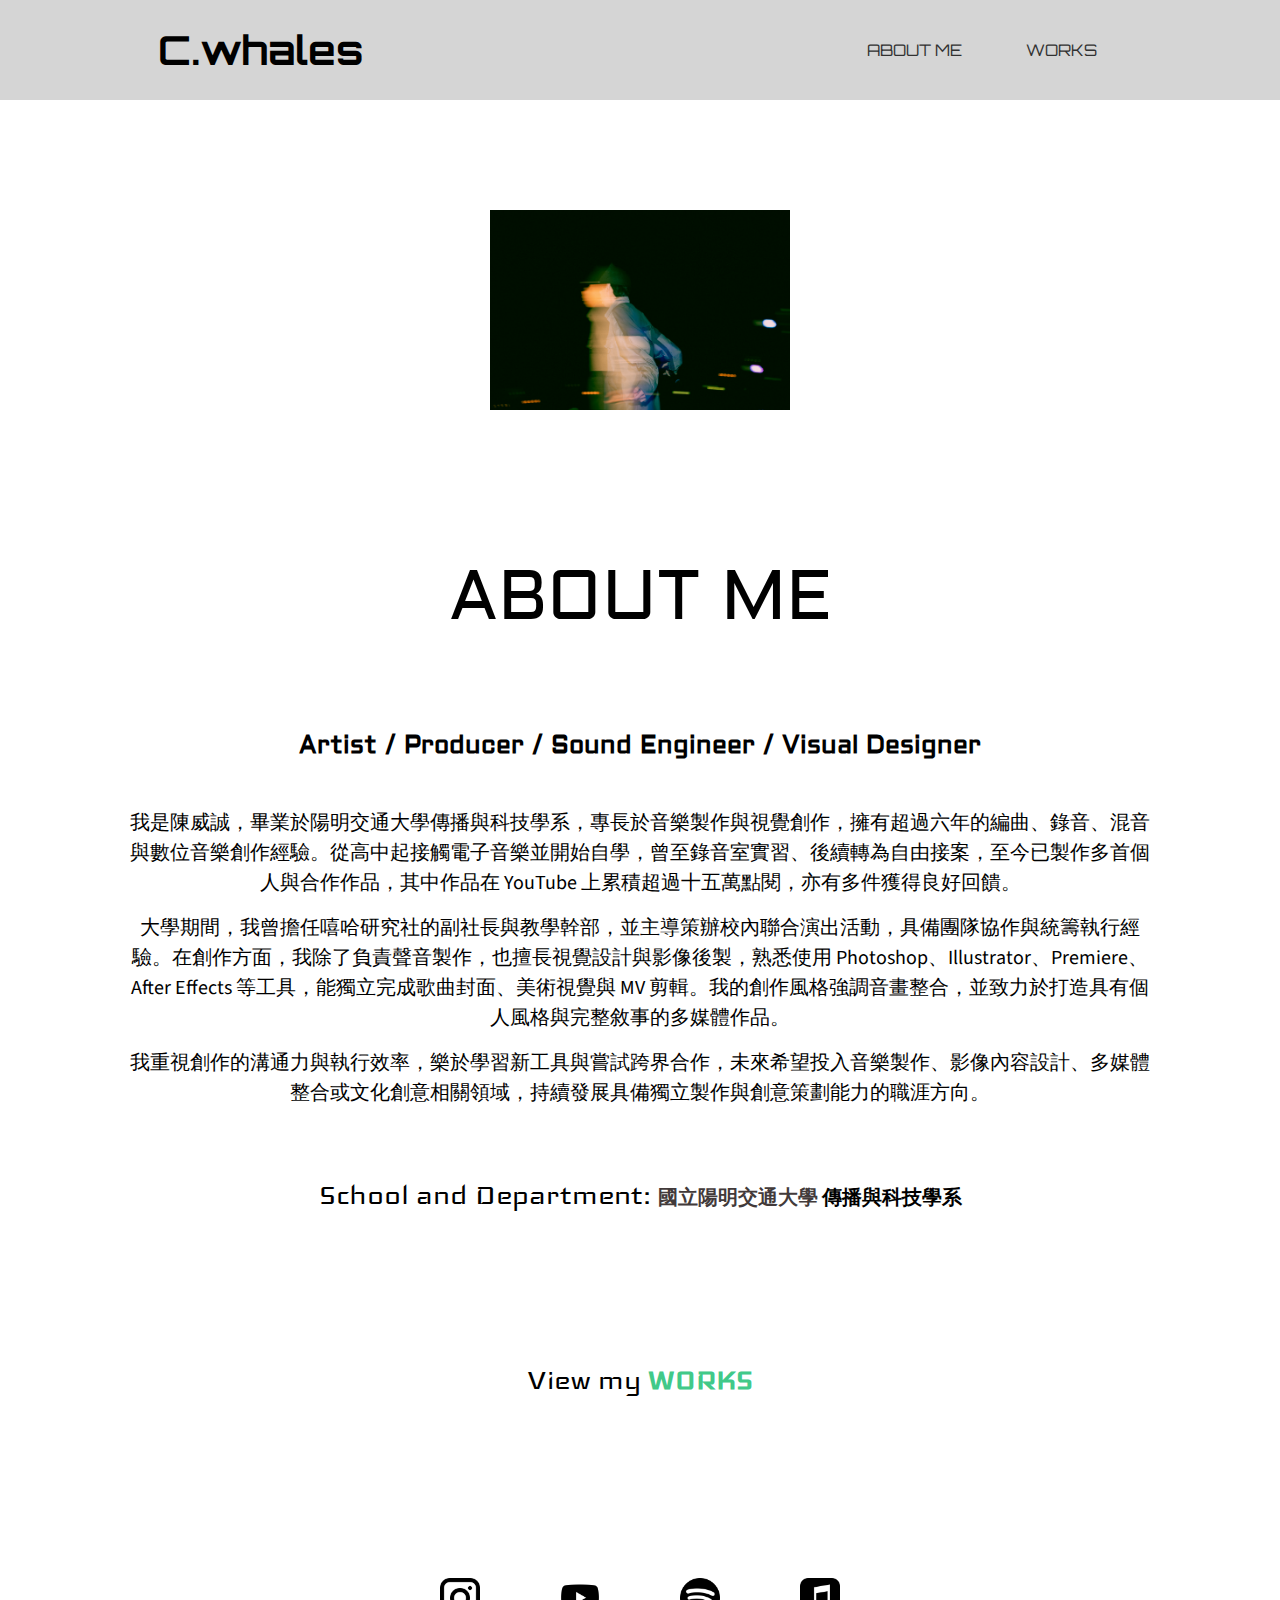
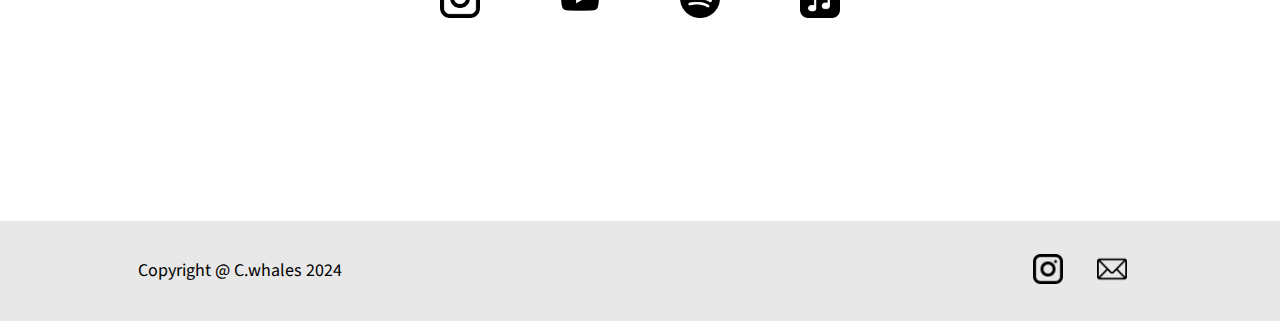
<file: about.html>
<!DOCTYPE html>
<html lang="en">
<head>
    <meta charset="UTF-8">
    <meta name="viewport" content="width=device-width, initial-scale=1.0">
    <title>Document</title>

    <link rel="stylesheet" href="reset.css">
    <link rel="preconnect" href="https://fonts.googleapis.com">
    <link rel="preconnect" href="https://fonts.gstatic.com" crossorigin>

    <link href="https://fonts.googleapis.com/css2?family=Aldrich&family=DM+Serif+Text:ital@0;1&family=Iceland&family=Inria+Serif:ital,wght@0,300;0,400;0,700;1,300;1,400;1,700&family=Orbitron:wght@400..900&family=Source+Sans+3:ital,wght@0,200..900;1,200..900&family=Teko:wght@300..700&display=swap" rel="stylesheet">

    <link href="https://fonts.googleapis.com/icon?family=Material+Icons"
    rel="stylesheet">


    <link rel="stylesheet" href="finalstyle.css">
</head>

<body>
    <div class="header-container">
        <header>
            <div class="logo">
                <a href="index.html"><span class="highlight">C.whales</span></a>
            </div>
    
            <nav class="desktop-nav"> 
                <a href="about.html" class="navbutton">ABOUT ME</a>
                <a href="musicwork.html" class="navbutton">WORKS</a>
           
            </nav>

            <button class="menu-toggle">
                <span class="material-icons">menu</span>
            </button>
            
            <nav class="mobile-nav">
                <a href="about.html" class="navbutton">ABOUT ME</a>
                <a href="musicwork.html" class="navbutton">WORKS</a>
            </nav>
    
        
        </header>
    
    </div>

    <div class="container">
        <div class="intro">
            <img src="images/DSC01416.jpg" alt="FSN">
            <h1>ABOUT ME</h1>
            <h2>Artist / Producer / Sound Engineer / Visual Designer</h2>
            <p>我是陳威誠，畢業於陽明交通大學傳播與科技學系，專長於音樂製作與視覺創作，擁有超過六年的編曲、錄音、混音與數位音樂創作經驗。從高中起接觸電子音樂並開始自學，曾至錄音室實習、後續轉為自由接案，至今已製作多首個人與合作作品，其中作品在 YouTube 上累積超過十五萬點閱，亦有多件獲得良好回饋。</p>
            <p>大學期間，我曾擔任嘻哈研究社的副社長與教學幹部，並主導策辦校內聯合演出活動，具備團隊協作與統籌執行經驗。在創作方面，我除了負責聲音製作，也擅長視覺設計與影像後製，熟悉使用 Photoshop、Illustrator、Premiere、After Effects 等工具，能獨立完成歌曲封面、美術視覺與 MV 剪輯。我的創作風格強調音畫整合，並致力於打造具有個人風格與完整敘事的多媒體作品。</p>
            <p>我重視創作的溝通力與執行效率，樂於學習新工具與嘗試跨界合作，未來希望投入音樂製作、影像內容設計、多媒體整合或文化創意相關領域，持續發展具備獨立製作與創意策劃能力的職涯方向。</p>

        </div>

        <div class="school">
            <h2>School and Department: </h2>
            <p> <a href="https://www.nycu.edu.tw/nycu/ch/index">國立陽明交通大學</a> 傳播與科技學系</p>

        </div>

        <div class="vwm">
            <h1>View my <a href="musicwork.html">WORKS</a></h1>
        </div>

        <div class="view">
            <a href="https://www.instagram.com/c.whales_/" target="_blank"><img src="images/instagram.png" alt="ins"></a>
            <a href="https://www.youtube.com/@C.whales" target="_blank"><img src="images/youtube.png" alt="ytb"></a>
            <a href="https://open.spotify.com/artist/4ldjif2MJ40GG9GyYXQVCL" target="_blank"><img src="images/spotify.png" alt="spo"></a>
            <a href="https://music.apple.com/tw/artist/c-whales/1725246274" target="_blank"><img src="images/music.png" alt="apm"></a>
        </div>


    </div>

    <footer>
        <div class="footinfo">
            <div class="copyright">
                <h1>Copyright @ C.whales 2024</h1>
            </div>

            <div class="contact">
                <a href="https://www.instagram.com/c.whales_/" target="_blank"><img src="images/instagram.png" alt=""></a>
                <a href="whalesmadeit@gmail.com" target="_blank"><img src="images/email.png" alt=""></a>
            </div>
        </div>

    </footer>

    <script src="https://code.jquery.com/jquery-3.7.1.js" integrity="sha256-eKhayi8LEQwp4NKxN+CfCh+3qOVUtJn3QNZ0TciWLP4=" crossorigin="anonymous"></script>
    <script src="finalscript.js"></script>


    
</body>
</html>
</file>
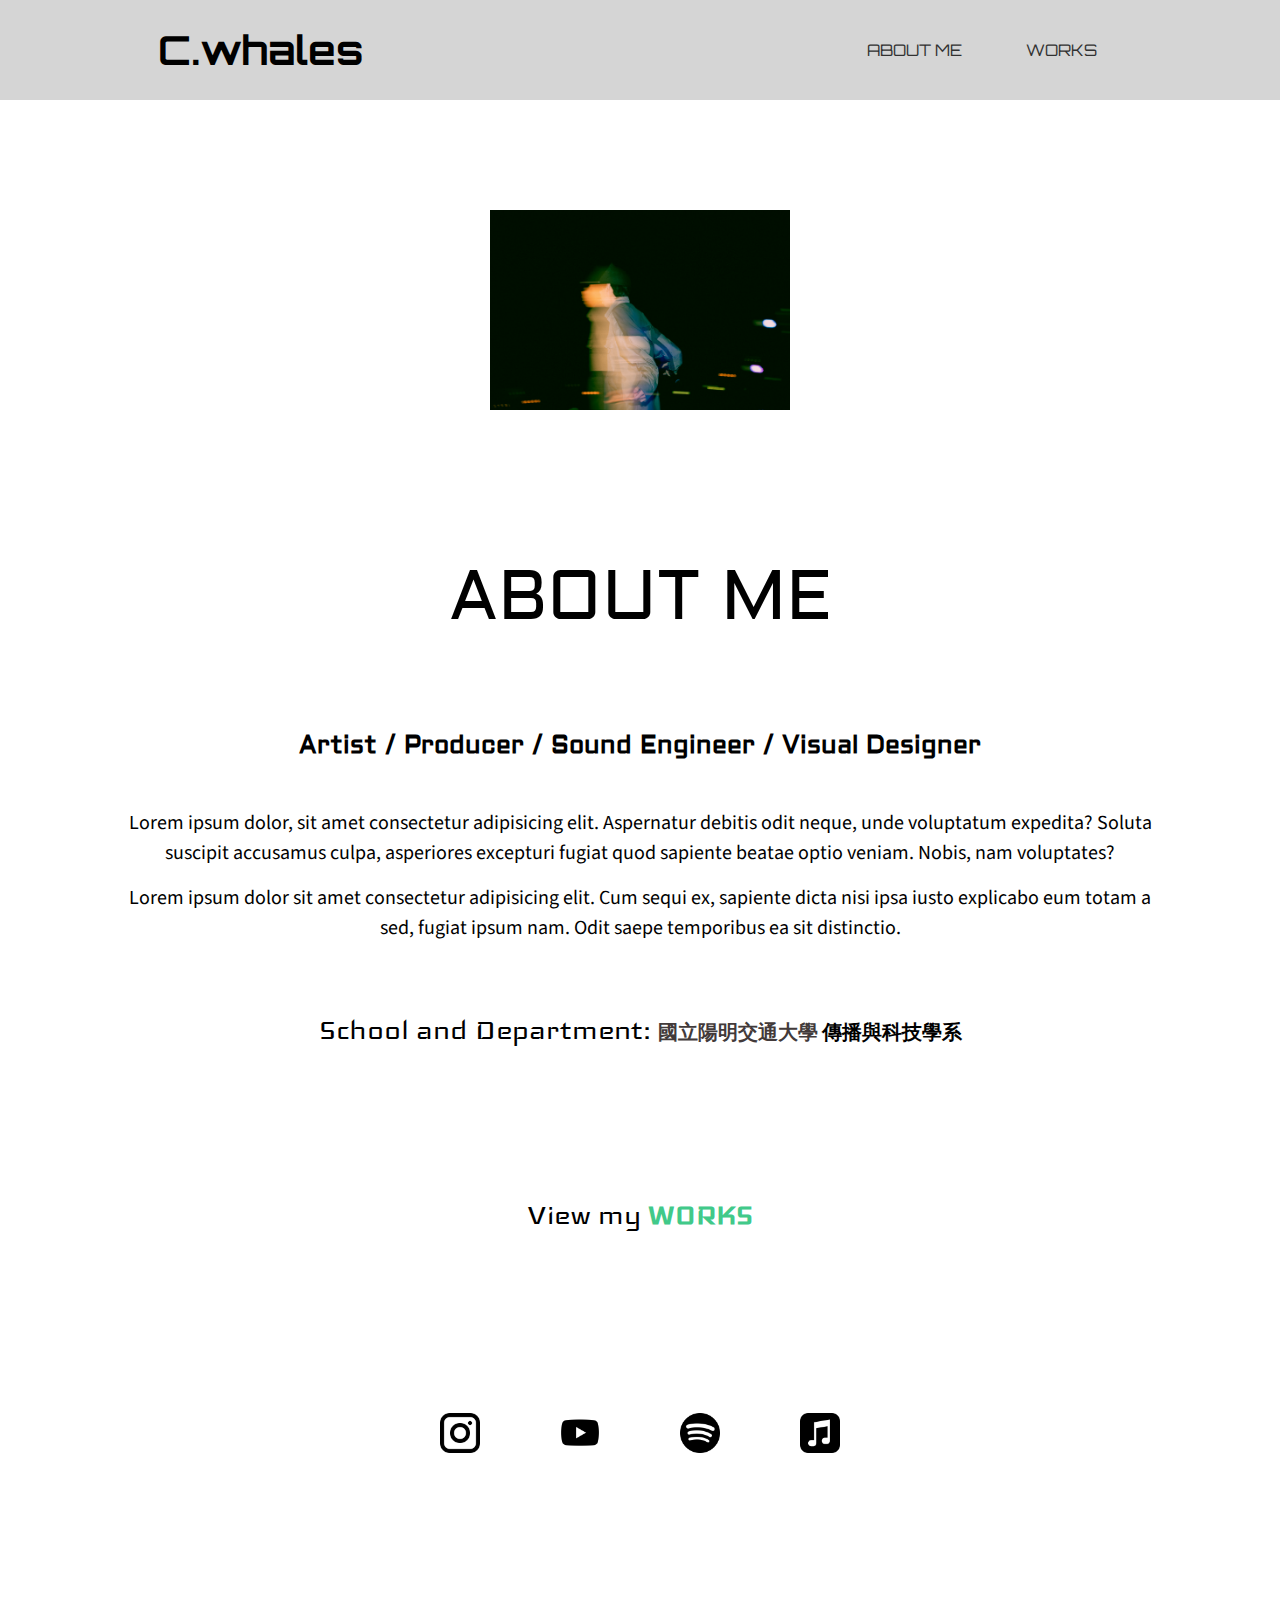
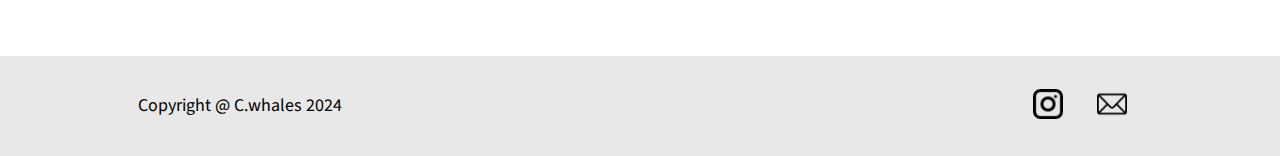
<file: aboutlindex.html>
<!DOCTYPE html>
<html lang="en">
<head>
    <meta charset="UTF-8">
    <meta name="viewport" content="width=device-width, initial-scale=1.0">
    <title>Document</title>

    <link rel="stylesheet" href="reset.css">
    <link rel="preconnect" href="https://fonts.googleapis.com">
    <link rel="preconnect" href="https://fonts.gstatic.com" crossorigin>

    <link href="https://fonts.googleapis.com/css2?family=Aldrich&family=DM+Serif+Text:ital@0;1&family=Iceland&family=Inria+Serif:ital,wght@0,300;0,400;0,700;1,300;1,400;1,700&family=Orbitron:wght@400..900&family=Source+Sans+3:ital,wght@0,200..900;1,200..900&family=Teko:wght@300..700&display=swap" rel="stylesheet">

    <link href="https://fonts.googleapis.com/icon?family=Material+Icons"
    rel="stylesheet">


    <link rel="stylesheet" href="finalstyle.css">
</head>

<body>
    <div class="header-container">
        <header>
            <div class="logo">
                <a href="mainindex.html"><span class="highlight">C.whales</span></a>
            </div>
    
            <nav class="desktop-nav"> 
                <a href="aboutlindex.html" class="navbutton">ABOUT ME</a>
                <a href="musicwork.html" class="navbutton">WORKS</a>
           
            </nav>

            <button class="menu-toggle">
                <span class="material-icons">menu</span>
            </button>
            
            <nav class="mobile-nav">
                <a href="aboutlindex.html" class="navbutton">ABOUT ME</a>
                <a href="musicwork.html" class="navbutton">WORKS</a>
            </nav>
    
        
        </header>
    
    </div>

    <div class="container">
        <div class="intro">
            <img src="images/DSC01416.jpg" alt="FSN">
            <h1>ABOUT ME</h1>
            <h2>Artist / Producer / Sound Engineer / Visual Designer</h2>
            <p>Lorem ipsum dolor, sit amet consectetur adipisicing elit. Aspernatur debitis odit neque, unde voluptatum expedita? Soluta suscipit accusamus culpa, asperiores excepturi fugiat quod sapiente beatae optio veniam. Nobis, nam voluptates?</p>
            <p>Lorem ipsum dolor sit amet consectetur adipisicing elit. Cum sequi ex, sapiente dicta nisi ipsa iusto explicabo eum totam a sed, fugiat ipsum nam. Odit saepe temporibus ea sit distinctio.</p>

        </div>

        <div class="school">
            <h2>School and Department: </h2>
            <p> <a href="https://www.nycu.edu.tw/nycu/ch/index">國立陽明交通大學</a> 傳播與科技學系</p>

        </div>

        <div class="vwm">
            <h1>View my <a href="musicwork.html">WORKS</a></h1>
        </div>

        <div class="view">
            <a href="https://www.instagram.com/c.whales_/" target="_blank"><img src="images/instagram.png" alt="ins"></a>
            <a href="https://www.youtube.com/@C.whales" target="_blank"><img src="images/youtube.png" alt="ytb"></a>
            <a href="https://open.spotify.com/artist/4ldjif2MJ40GG9GyYXQVCL" target="_blank"><img src="images/spotify.png" alt="spo"></a>
            <a href="https://music.apple.com/tw/artist/c-whales/1725246274" target="_blank"><img src="images/music.png" alt="apm"></a>
        </div>


    </div>

    <footer>
        <div class="footinfo">
            <div class="copyright">
                <h1>Copyright @ C.whales 2024</h1>
            </div>

            <div class="contact">
                <a href="https://www.instagram.com/c.whales_/" target="_blank"><img src="images/instagram.png" alt=""></a>
                <a href="whalesmadeit@gmail.com" target="_blank"><img src="images/email.png" alt=""></a>
            </div>
        </div>

    </footer>

    <script src="https://code.jquery.com/jquery-3.7.1.js" integrity="sha256-eKhayi8LEQwp4NKxN+CfCh+3qOVUtJn3QNZ0TciWLP4=" crossorigin="anonymous"></script>
    <script src="finalscript.js"></script>


    
</body>
</html>
</file>
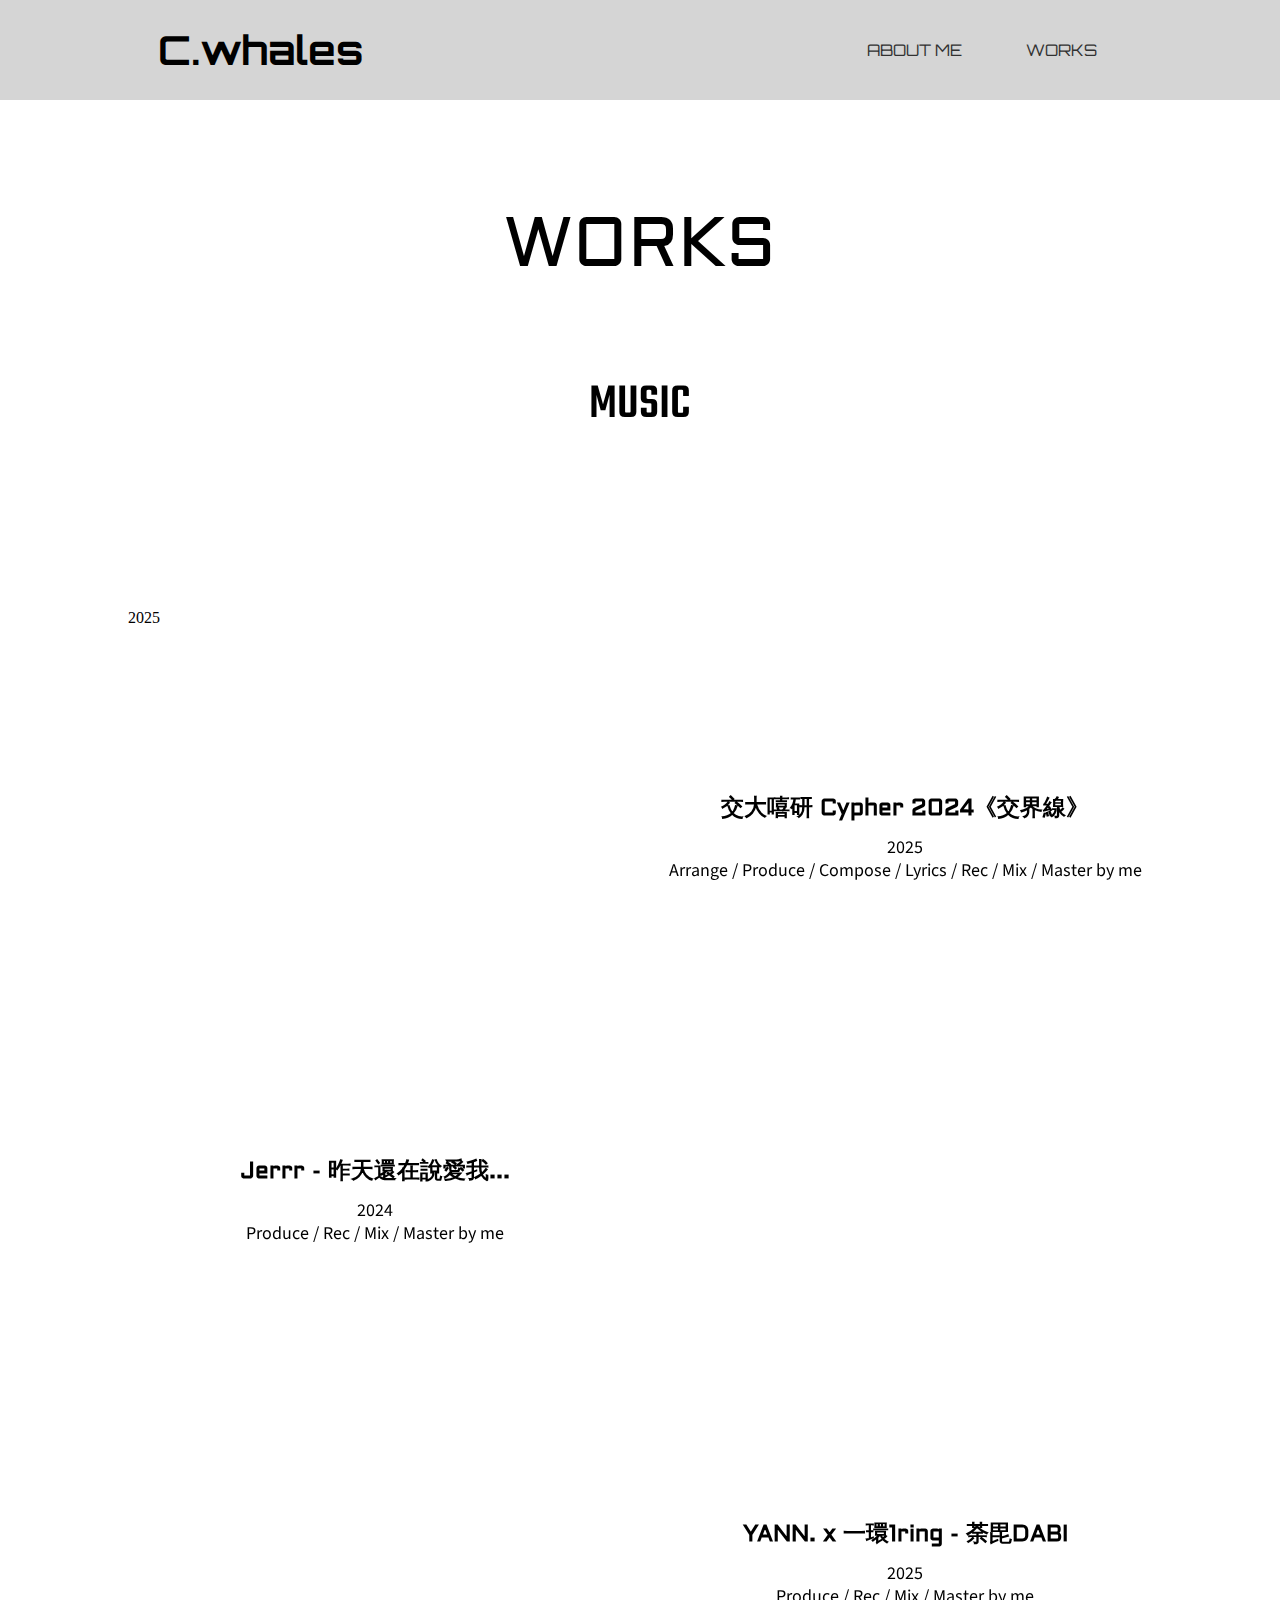
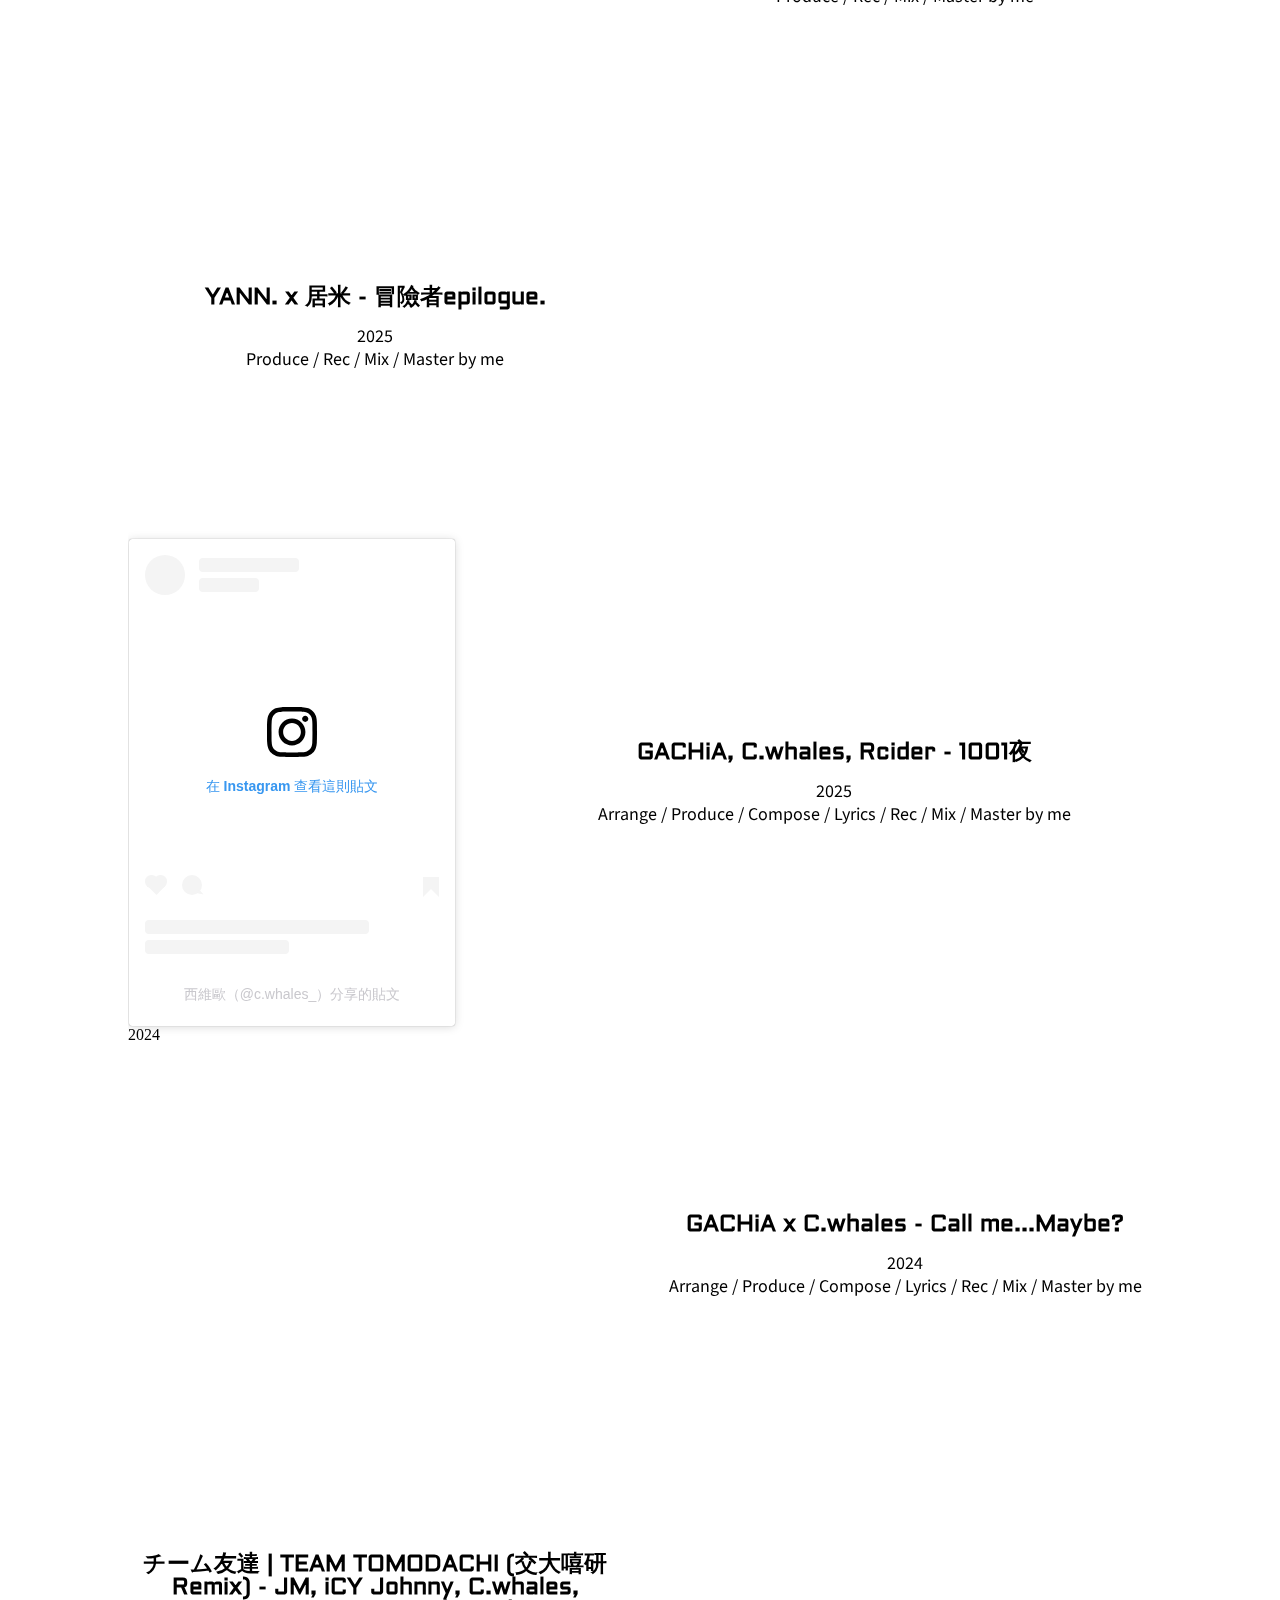
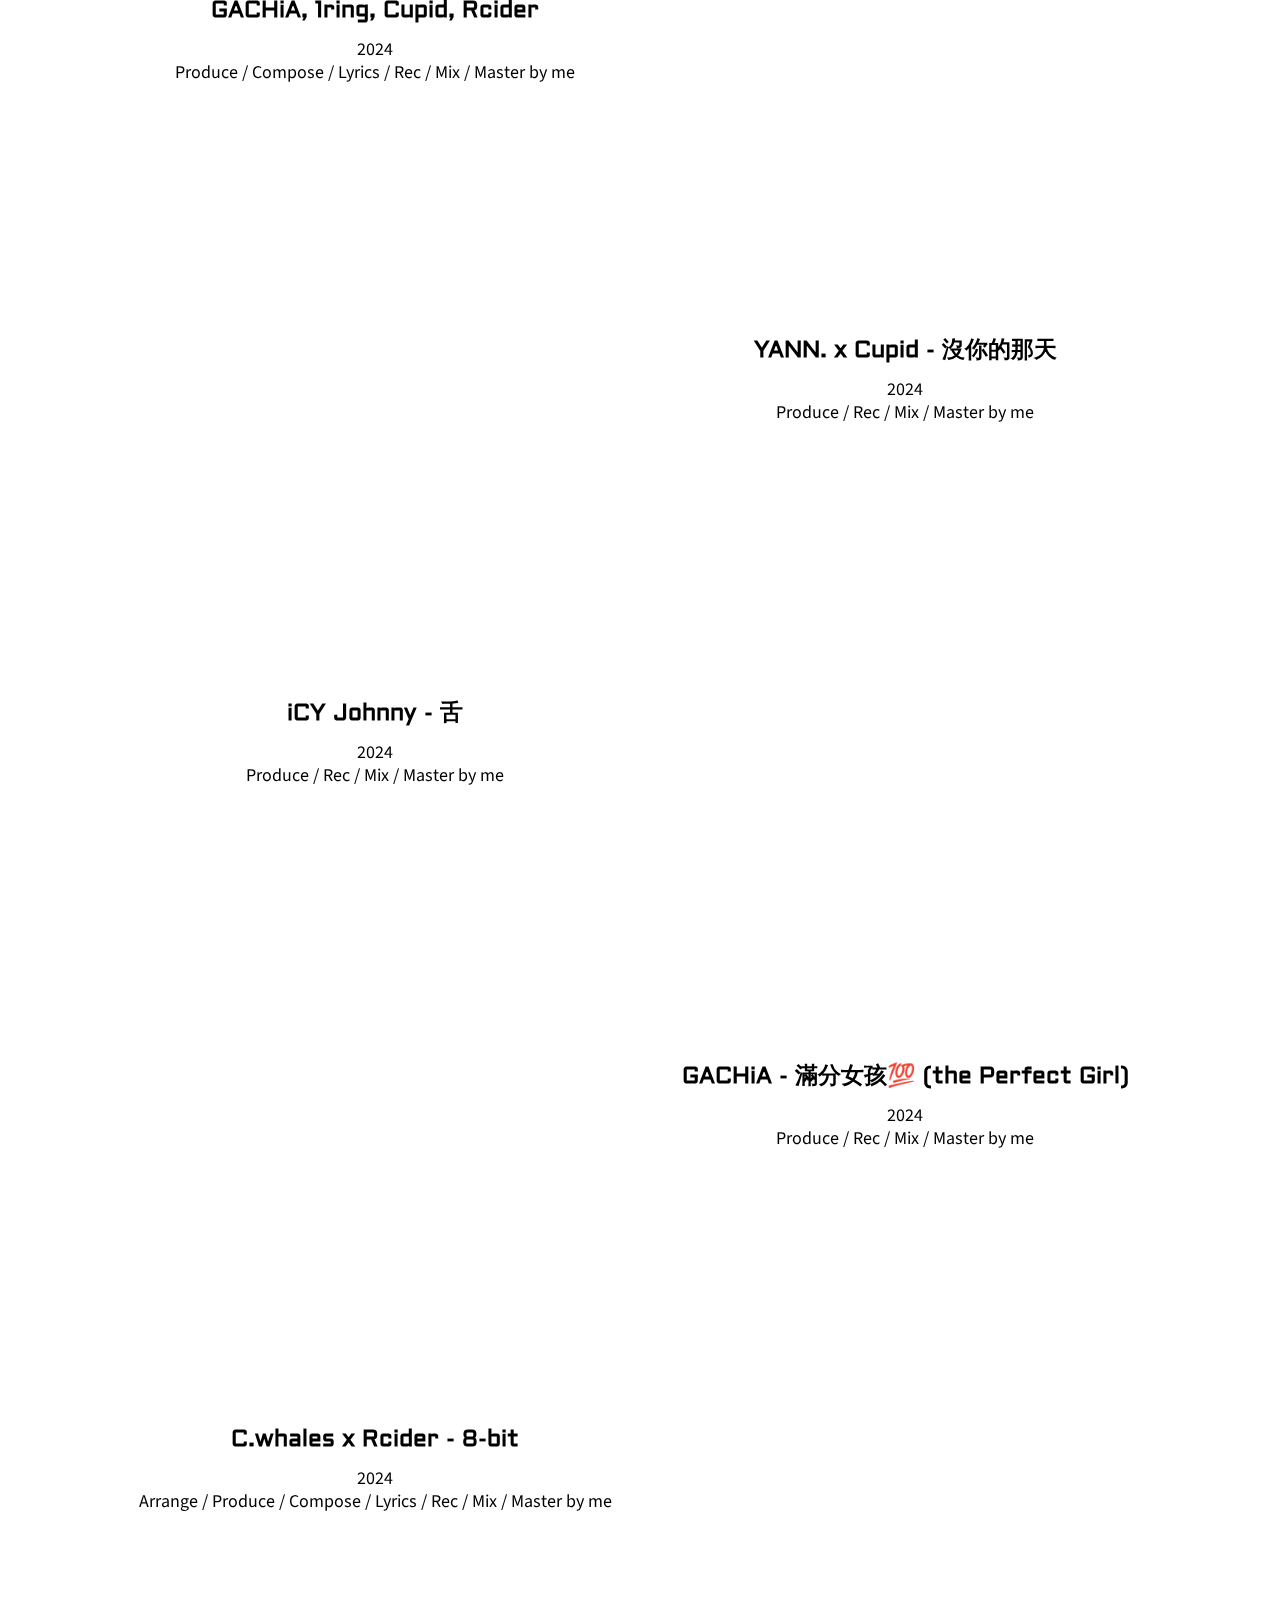
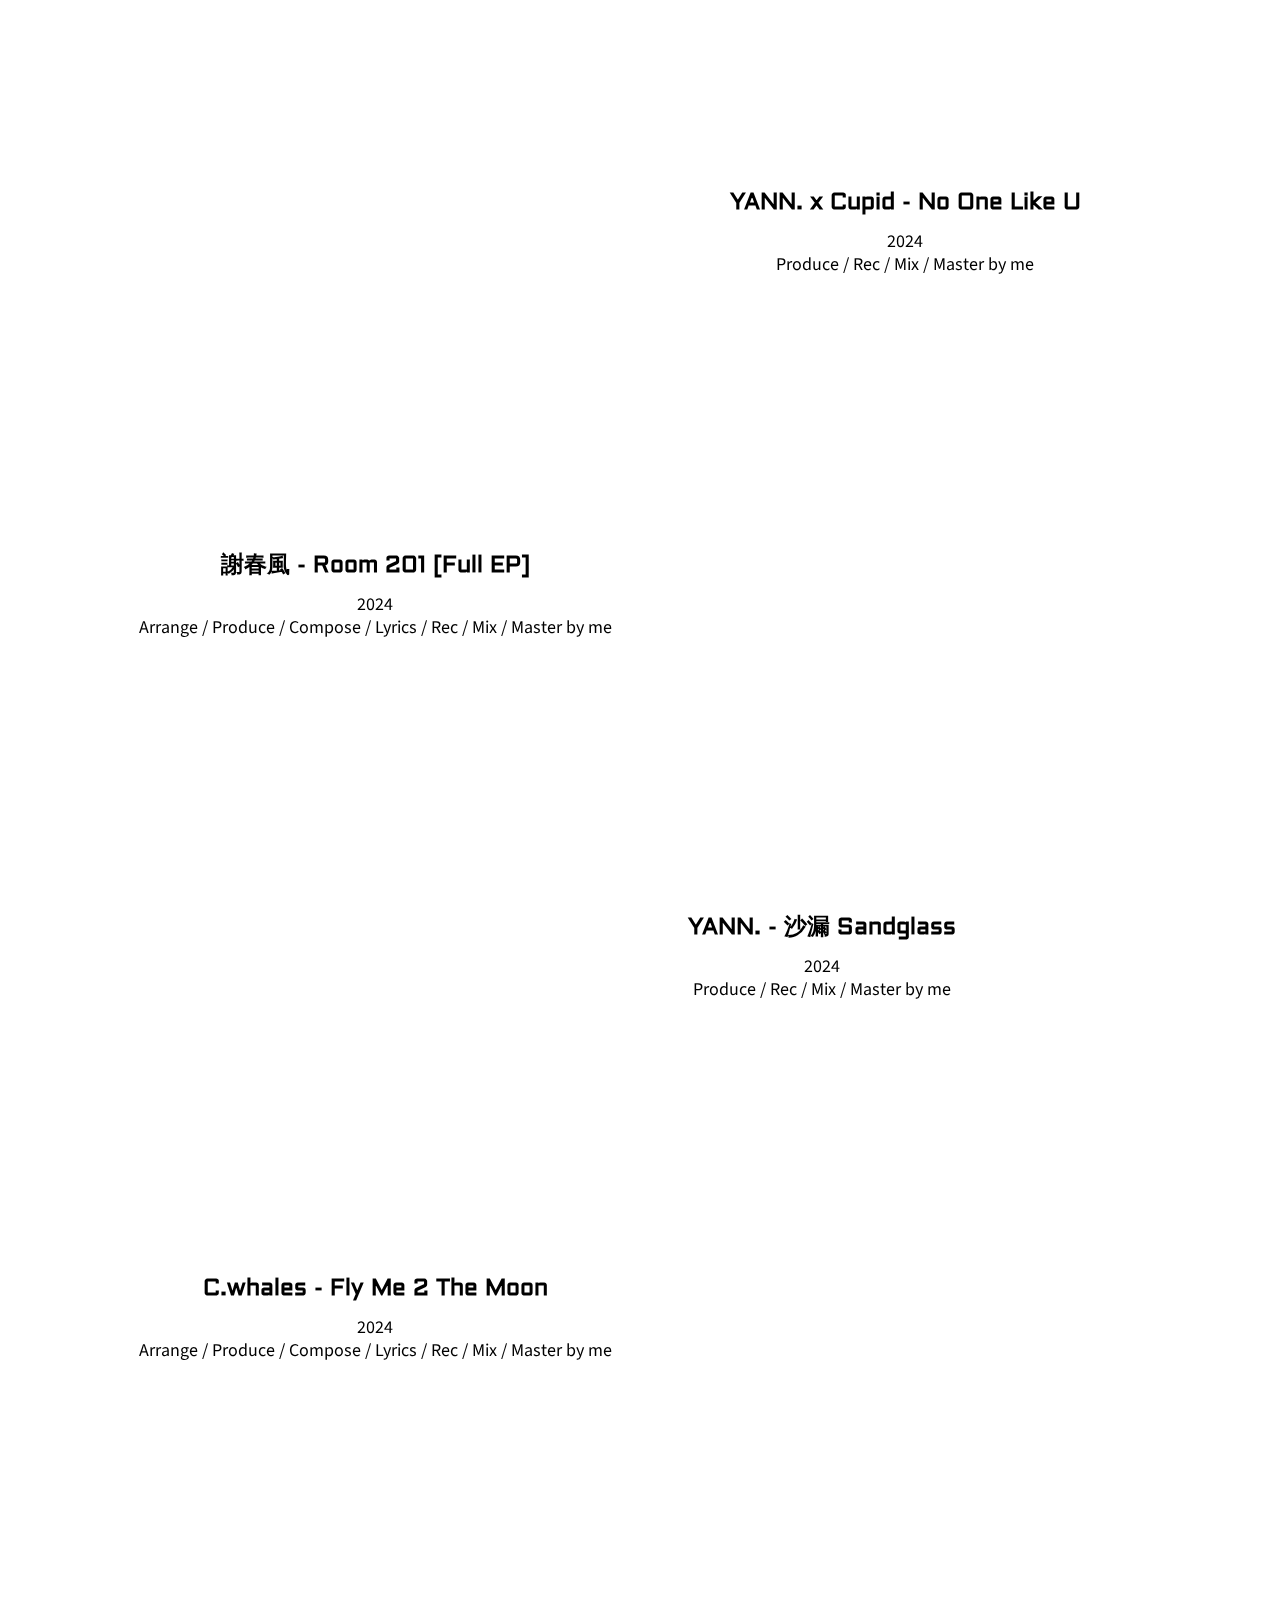
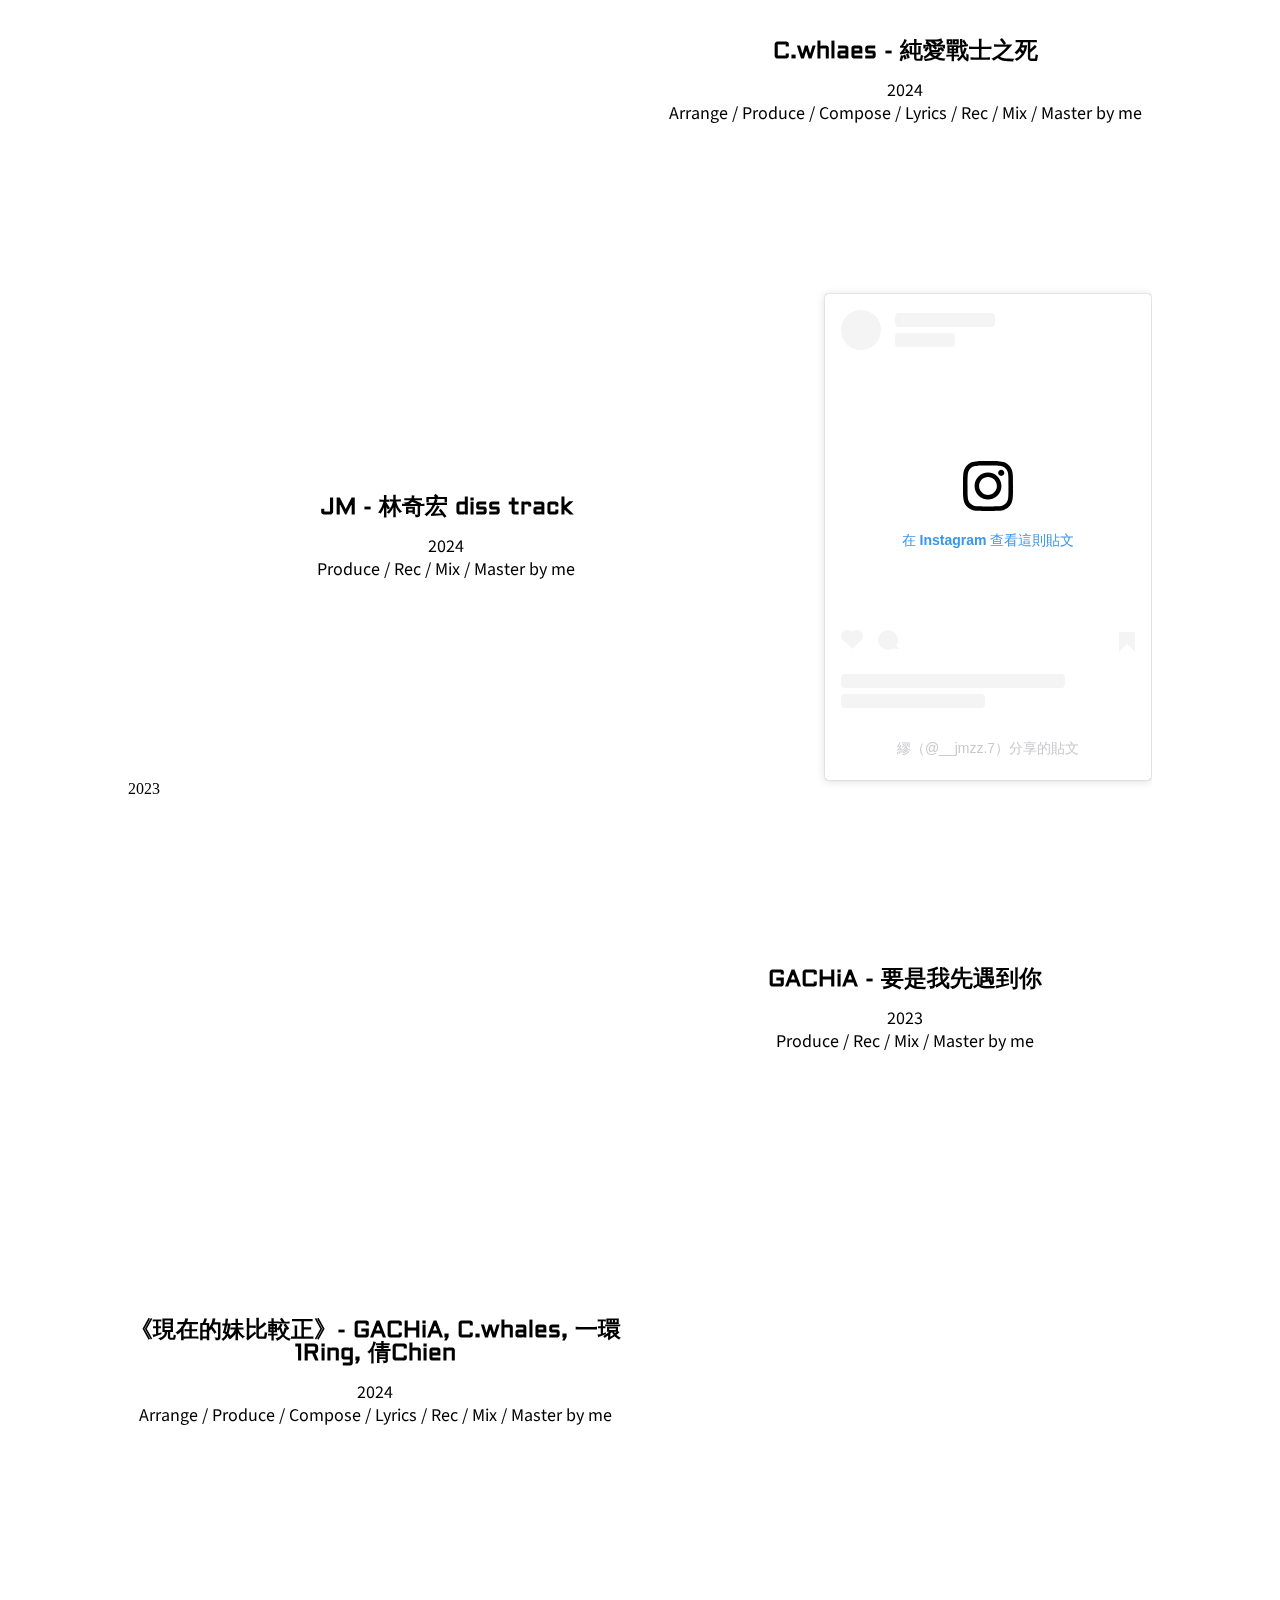
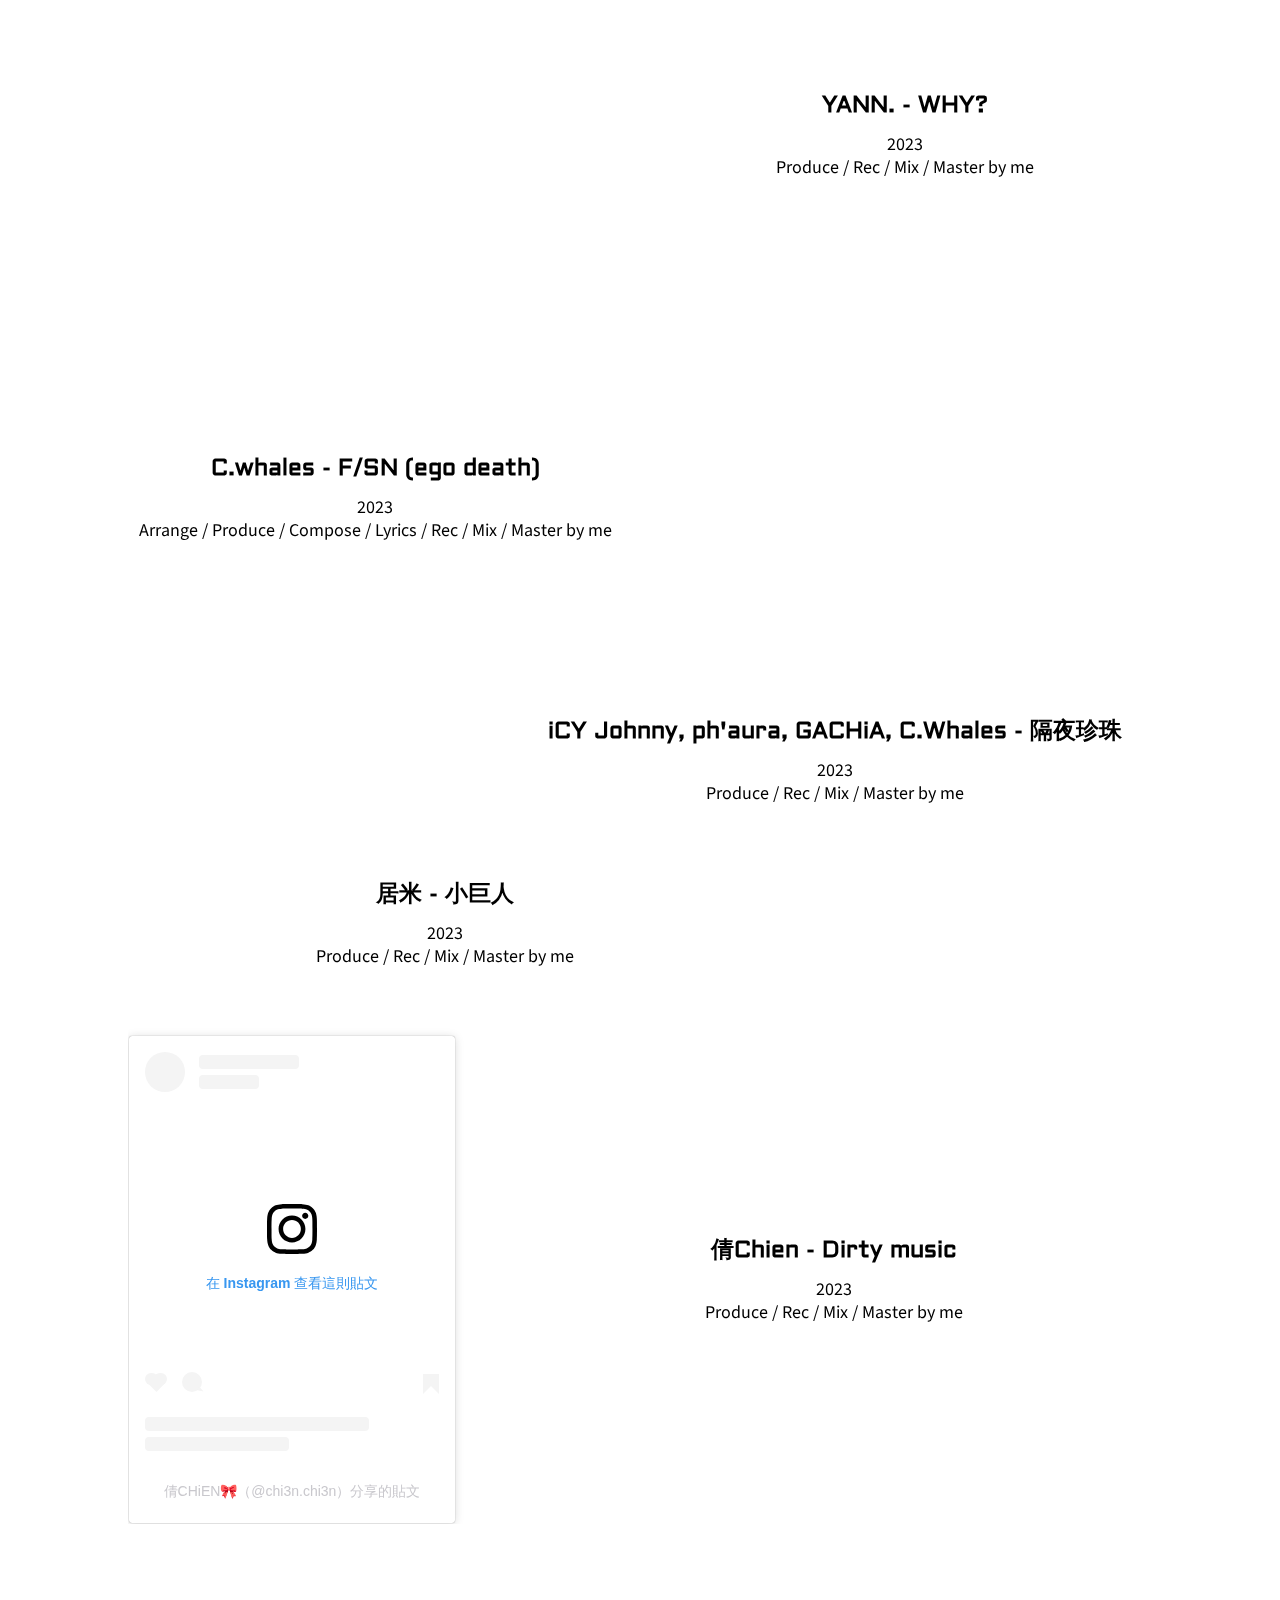
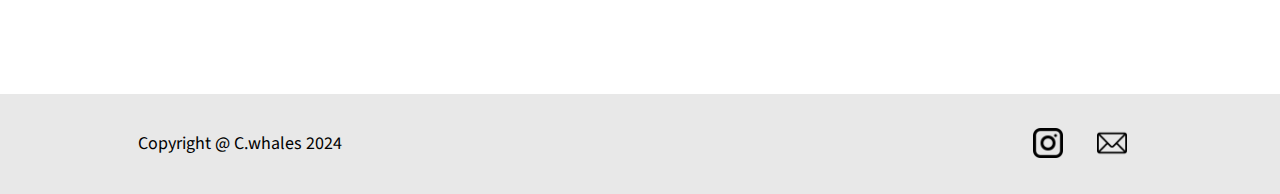
<file: musicwork.html>
<!DOCTYPE html>
<html lang="en">
<head>
    <meta charset="UTF-8">
    <meta name="viewport" content="width=device-width, initial-scale=1.0">
    <title>Document</title>

    <link rel="stylesheet" href="reset.css">
    <link rel="preconnect" href="https://fonts.googleapis.com">
    <link rel="preconnect" href="https://fonts.gstatic.com" crossorigin>

    <link href="https://fonts.googleapis.com/css2?family=Aldrich&family=DM+Serif+Text:ital@0;1&family=Iceland&family=Inria+Serif:ital,wght@0,300;0,400;0,700;1,300;1,400;1,700&family=Orbitron:wght@400..900&family=Source+Sans+3:ital,wght@0,200..900;1,200..900&family=Teko:wght@300..700&display=swap" rel="stylesheet">

    <link href="https://fonts.googleapis.com/icon?family=Material+Icons"
    rel="stylesheet">


    <link rel="stylesheet" href="finalstyle.css">
</head>

<body>
    <div class="header-container">
        <header>
            <div class="logo">
                <a href="index.html"><span class="highlight">C.whales</span></a>
            </div>
    
            <nav class="desktop-nav"> 
                <a href="about.html" class="navbutton">ABOUT ME</a>
                <a href="musicwork.html" class="navbutton">WORKS</a>
           
            </nav>

            <button class="menu-toggle">
                <span class="material-icons">menu</span>
            </button>
            
            <nav class="mobile-nav">
                <a href="about.html" class="navbutton">ABOUT ME</a>
                <a href="musicwork.html" class="navbutton">WORKS</a>
            </nav>
    
        
        </header>
    
    </div>

    <div class="container">
        
        <div class="worksnav">
            <a href="#">WORKS</a>
                <div class="dropdown">
                    <div class="mybutton">
                        <a href="musicwork.html">Music</a>
                        <a href="visualwork.html">Visual</a>
                    </div>
                    
                </div>
        </div>
        
        <div class="music-title">
            <h1>MUSIC</h1>
        </div>

        <div class="year">
            <h1>2025</h1>
        </div>

        <div class="music1">

            <div class="music-video">
                <iframe width="470" height="300" src="https://www.youtube.com/embed/dwFU5e9o-rA?si=_ylW5RM-CvwV4G9f" title="YouTube video player" frameborder="0" allow="accelerometer; autoplay; clipboard-write; encrypted-media; gyroscope; picture-in-picture; web-share" referrerpolicy="strict-origin-when-cross-origin" allowfullscreen></iframe>
            </div>

            <div class="content-text">
                <h1>交大嘻研 Cypher 2024《交界線》</h1>
                <p>2025</p>
                <p>Arrange / Produce / Compose / Lyrics / Rec / Mix / Master by me</p>
            </div>

        </div>

        <div class="music1">
            
            <div class="content-text">
                <h1>Jerrr - 昨天還在說愛我...</h1>
                <p>2024</p>
                <p>Produce / Rec / Mix / Master by me</p>
            </div>

            <div class="music-video">
                <iframe width="470" height="300" src="https://www.youtube.com/embed/VTSmpXZmjFE?si=0rJQADbMAR_MVa-U" title="YouTube video player" frameborder="0" allow="accelerometer; autoplay; clipboard-write; encrypted-media; gyroscope; picture-in-picture; web-share" referrerpolicy="strict-origin-when-cross-origin" allowfullscreen></iframe>
            </div>

        </div>

        <div class="music1">

            <div class="music-video">
                <iframe width="470" height="300" src="https://www.youtube.com/embed/Kf0IMbZzIu4?si=mFOlP7LKTsakYkyb" title="YouTube video player" frameborder="0" allow="accelerometer; autoplay; clipboard-write; encrypted-media; gyroscope; picture-in-picture; web-share" referrerpolicy="strict-origin-when-cross-origin" allowfullscreen></iframe>
            </div>

            <div class="content-text">
                <h1>YANN. x 一環1ring - 荼毘DABI</h1>
                <p>2025</p>
                <p>Produce / Rec / Mix / Master by me</p>
            </div>

        </div>

        <div class="music1">
            
            <div class="content-text">
                <h1>YANN. x 居米 - 冒險者epilogue.</h1>
                <p>2025</p>
                <p>Produce / Rec / Mix / Master by me</p>
            </div>

            <div class="music-video">
                <iframe width="470" height="300" src="https://www.youtube.com/embed/5zGDLu0pGxM?si=cUcUCRYGYD9S6cIN" title="YouTube video player" frameborder="0" allow="accelerometer; autoplay; clipboard-write; encrypted-media; gyroscope; picture-in-picture; web-share" referrerpolicy="strict-origin-when-cross-origin" allowfullscreen></iframe>
            </div>

        </div>

        <div class="music1">

            <div class="music-video">
                <blockquote class="instagram-media" data-instgrm-permalink="https://www.instagram.com/reel/DGLhlBsNT0r/?utm_source=ig_embed&amp;utm_campaign=loading" data-instgrm-version="14" style=" background:#FFF; border:0; border-radius:3px; box-shadow:0 0 1px 0 rgba(0,0,0,0.5),0 1px 10px 0 rgba(0,0,0,0.15); margin: 1px; max-width:540px; min-width:326px; padding:0; width:99.375%; width:-webkit-calc(100% - 2px); width:calc(100% - 2px);"><div style="padding:16px;"> <a href="https://www.instagram.com/reel/DGLhlBsNT0r/?utm_source=ig_embed&amp;utm_campaign=loading" style=" background:#FFFFFF; line-height:0; padding:0 0; text-align:center; text-decoration:none; width:100%;" target="_blank"> <div style=" display: flex; flex-direction: row; align-items: center;"> <div style="background-color: #F4F4F4; border-radius: 50%; flex-grow: 0; height: 40px; margin-right: 14px; width: 40px;"></div> <div style="display: flex; flex-direction: column; flex-grow: 1; justify-content: center;"> <div style=" background-color: #F4F4F4; border-radius: 4px; flex-grow: 0; height: 14px; margin-bottom: 6px; width: 100px;"></div> <div style=" background-color: #F4F4F4; border-radius: 4px; flex-grow: 0; height: 14px; width: 60px;"></div></div></div><div style="padding: 19% 0;"></div> <div style="display:block; height:50px; margin:0 auto 12px; width:50px;"><svg width="50px" height="50px" viewBox="0 0 60 60" version="1.1" xmlns="https://www.w3.org/2000/svg" xmlns:xlink="https://www.w3.org/1999/xlink"><g stroke="none" stroke-width="1" fill="none" fill-rule="evenodd"><g transform="translate(-511.000000, -20.000000)" fill="#000000"><g><path d="M556.869,30.41 C554.814,30.41 553.148,32.076 553.148,34.131 C553.148,36.186 554.814,37.852 556.869,37.852 C558.924,37.852 560.59,36.186 560.59,34.131 C560.59,32.076 558.924,30.41 556.869,30.41 M541,60.657 C535.114,60.657 530.342,55.887 530.342,50 C530.342,44.114 535.114,39.342 541,39.342 C546.887,39.342 551.658,44.114 551.658,50 C551.658,55.887 546.887,60.657 541,60.657 M541,33.886 C532.1,33.886 524.886,41.1 524.886,50 C524.886,58.899 532.1,66.113 541,66.113 C549.9,66.113 557.115,58.899 557.115,50 C557.115,41.1 549.9,33.886 541,33.886 M565.378,62.101 C565.244,65.022 564.756,66.606 564.346,67.663 C563.803,69.06 563.154,70.057 562.106,71.106 C561.058,72.155 560.06,72.803 558.662,73.347 C557.607,73.757 556.021,74.244 553.102,74.378 C549.944,74.521 548.997,74.552 541,74.552 C533.003,74.552 532.056,74.521 528.898,74.378 C525.979,74.244 524.393,73.757 523.338,73.347 C521.94,72.803 520.942,72.155 519.894,71.106 C518.846,70.057 518.197,69.06 517.654,67.663 C517.244,66.606 516.755,65.022 516.623,62.101 C516.479,58.943 516.448,57.996 516.448,50 C516.448,42.003 516.479,41.056 516.623,37.899 C516.755,34.978 517.244,33.391 517.654,32.338 C518.197,30.938 518.846,29.942 519.894,28.894 C520.942,27.846 521.94,27.196 523.338,26.654 C524.393,26.244 525.979,25.756 528.898,25.623 C532.057,25.479 533.004,25.448 541,25.448 C548.997,25.448 549.943,25.479 553.102,25.623 C556.021,25.756 557.607,26.244 558.662,26.654 C560.06,27.196 561.058,27.846 562.106,28.894 C563.154,29.942 563.803,30.938 564.346,32.338 C564.756,33.391 565.244,34.978 565.378,37.899 C565.522,41.056 565.552,42.003 565.552,50 C565.552,57.996 565.522,58.943 565.378,62.101 M570.82,37.631 C570.674,34.438 570.167,32.258 569.425,30.349 C568.659,28.377 567.633,26.702 565.965,25.035 C564.297,23.368 562.623,22.342 560.652,21.575 C558.743,20.834 556.562,20.326 553.369,20.18 C550.169,20.033 549.148,20 541,20 C532.853,20 531.831,20.033 528.631,20.18 C525.438,20.326 523.257,20.834 521.349,21.575 C519.376,22.342 517.703,23.368 516.035,25.035 C514.368,26.702 513.342,28.377 512.574,30.349 C511.834,32.258 511.326,34.438 511.181,37.631 C511.035,40.831 511,41.851 511,50 C511,58.147 511.035,59.17 511.181,62.369 C511.326,65.562 511.834,67.743 512.574,69.651 C513.342,71.625 514.368,73.296 516.035,74.965 C517.703,76.634 519.376,77.658 521.349,78.425 C523.257,79.167 525.438,79.673 528.631,79.82 C531.831,79.965 532.853,80.001 541,80.001 C549.148,80.001 550.169,79.965 553.369,79.82 C556.562,79.673 558.743,79.167 560.652,78.425 C562.623,77.658 564.297,76.634 565.965,74.965 C567.633,73.296 568.659,71.625 569.425,69.651 C570.167,67.743 570.674,65.562 570.82,62.369 C570.966,59.17 571,58.147 571,50 C571,41.851 570.966,40.831 570.82,37.631"></path></g></g></g></svg></div><div style="padding-top: 8px;"> <div style=" color:#3897f0; font-family:Arial,sans-serif; font-size:14px; font-style:normal; font-weight:550; line-height:18px;">在 Instagram 查看這則貼文</div></div><div style="padding: 12.5% 0;"></div> <div style="display: flex; flex-direction: row; margin-bottom: 14px; align-items: center;"><div> <div style="background-color: #F4F4F4; border-radius: 50%; height: 12.5px; width: 12.5px; transform: translateX(0px) translateY(7px);"></div> <div style="background-color: #F4F4F4; height: 12.5px; transform: rotate(-45deg) translateX(3px) translateY(1px); width: 12.5px; flex-grow: 0; margin-right: 14px; margin-left: 2px;"></div> <div style="background-color: #F4F4F4; border-radius: 50%; height: 12.5px; width: 12.5px; transform: translateX(9px) translateY(-18px);"></div></div><div style="margin-left: 8px;"> <div style=" background-color: #F4F4F4; border-radius: 50%; flex-grow: 0; height: 20px; width: 20px;"></div> <div style=" width: 0; height: 0; border-top: 2px solid transparent; border-left: 6px solid #f4f4f4; border-bottom: 2px solid transparent; transform: translateX(16px) translateY(-4px) rotate(30deg)"></div></div><div style="margin-left: auto;"> <div style=" width: 0px; border-top: 8px solid #F4F4F4; border-right: 8px solid transparent; transform: translateY(16px);"></div> <div style=" background-color: #F4F4F4; flex-grow: 0; height: 12px; width: 16px; transform: translateY(-4px);"></div> <div style=" width: 0; height: 0; border-top: 8px solid #F4F4F4; border-left: 8px solid transparent; transform: translateY(-4px) translateX(8px);"></div></div></div> <div style="display: flex; flex-direction: column; flex-grow: 1; justify-content: center; margin-bottom: 24px;"> <div style=" background-color: #F4F4F4; border-radius: 4px; flex-grow: 0; height: 14px; margin-bottom: 6px; width: 224px;"></div> <div style=" background-color: #F4F4F4; border-radius: 4px; flex-grow: 0; height: 14px; width: 144px;"></div></div></a><p style=" color:#c9c8cd; font-family:Arial,sans-serif; font-size:14px; line-height:17px; margin-bottom:0; margin-top:8px; overflow:hidden; padding:8px 0 7px; text-align:center; text-overflow:ellipsis; white-space:nowrap;"><a href="https://www.instagram.com/reel/DGLhlBsNT0r/?utm_source=ig_embed&amp;utm_campaign=loading" style=" color:#c9c8cd; font-family:Arial,sans-serif; font-size:14px; font-style:normal; font-weight:normal; line-height:17px; text-decoration:none;" target="_blank">西維歐（@c.whales_）分享的貼文</a></p></div></blockquote>
<script async src="//www.instagram.com/embed.js"></script>
            </div>

            <div class="content-text">
                <h1>GACHiA, C.whales, Rcider - 1001夜</h1>
                <p>2025</p>
                <p>Arrange / Produce / Compose / Lyrics / Rec / Mix / Master by me</p>
            </div>

        </div>

        <div class="year">
            <h1>2024</h1>
        </div>

        <div class="music1">

            <div class="music-video">
                <iframe width="470" height="300" src="https://www.youtube.com/embed/cfrrjOiFFGw?si=cSz3wlf5XtMKTLh1" title="YouTube video player" frameborder="0" allow="accelerometer; autoplay; clipboard-write; encrypted-media; gyroscope; picture-in-picture; web-share" referrerpolicy="strict-origin-when-cross-origin" allowfullscreen></iframe>
            </div>

            <div class="content-text">
                <h1>GACHiA x C.whales - Call me...Maybe?</h1>
                <p>2024</p>
                <p>Arrange / Produce / Compose / Lyrics / Rec / Mix / Master by me</p>
            </div>

        </div>

        <div class="music1">
            
            <div class="content-text">
                <h1>チーム友達 | TEAM TOMODACHI (交大嘻研Remix) - JM, iCY Johnny, C.whales, GACHiA, 1ring, Cupid, Rcider</h1>
                <p>2024</p>
                <p>Produce / Compose / Lyrics / Rec / Mix / Master by me</p>
            </div>

            <div class="music-video">
                <iframe width="470" height="300" src="https://www.youtube.com/embed/NsVu7TJm1Bc?si=KUPFiuxbUeeaVXKs" title="YouTube video player" frameborder="0" allow="accelerometer; autoplay; clipboard-write; encrypted-media; gyroscope; picture-in-picture; web-share" referrerpolicy="strict-origin-when-cross-origin" allowfullscreen></iframe>
            </div>

        </div>

        <div class="music1">

            <div class="music-video">
                <iframe width="470" height="300" src="https://www.youtube.com/embed/hmv1uOBptAE?si=9ubtruDoDXXn80Xm" title="YouTube video player" frameborder="0" allow="accelerometer; autoplay; clipboard-write; encrypted-media; gyroscope; picture-in-picture; web-share" referrerpolicy="strict-origin-when-cross-origin" allowfullscreen></iframe>
            </div>

            <div class="content-text">
                <h1>YANN. x Cupid - 沒你的那天</h1>
                <p>2024</p>
                <p>Produce / Rec / Mix / Master by me</p>
            </div>

        </div>

        <div class="music1">
            
            <div class="content-text">
                <h1>iCY Johnny - 舌 </h1>
                <p>2024</p>
                <p>Produce / Rec / Mix / Master by me</p>
            </div>

            <div class="music-video">
                <iframe width="470" height="300" src="https://www.youtube.com/embed/m8XK4wrckds?si=Y7einIHLOm5aMZVJ" title="YouTube video player" frameborder="0" allow="accelerometer; autoplay; clipboard-write; encrypted-media; gyroscope; picture-in-picture; web-share" referrerpolicy="strict-origin-when-cross-origin" allowfullscreen></iframe>
            </div>

        </div>

        <div class="music1">

            <div class="music-video">
                <iframe width="470" height="300" src="https://www.youtube.com/embed/nvkx4rZzXrA?si=asFV9ia8KNjE0JXQ" title="YouTube video player" frameborder="0" allow="accelerometer; autoplay; clipboard-write; encrypted-media; gyroscope; picture-in-picture; web-share" referrerpolicy="strict-origin-when-cross-origin" allowfullscreen></iframe>
            </div>

            <div class="content-text">
                <h1>GACHiA - 滿分女孩💯 (the Perfect Girl)</h1>
                <p>2024</p>
                <p>Produce / Rec / Mix / Master by me</p>
            </div>

        </div>

        <div class="music1">
            
            <div class="content-text">
                <h1>C.whales x Rcider - 8-bit </h1>
                <p>2024</p>
                <p>Arrange / Produce / Compose / Lyrics / Rec / Mix / Master by me</p>
            </div>

            <div class="music-video">
                <iframe width="470" height="300" src="https://www.youtube.com/embed/_VGxdd5RxGc?si=xOCzwcqaRY6Tr-kB" title="YouTube video player" frameborder="0" allow="accelerometer; autoplay; clipboard-write; encrypted-media; gyroscope; picture-in-picture; web-share" referrerpolicy="strict-origin-when-cross-origin" allowfullscreen></iframe>
            </div>

        </div>

        <div class="music1">

            <div class="music-video">
                <iframe width="470" height="300" src="https://www.youtube.com/embed/cI-FqzjcQQQ?si=m4wETt62-NH0Ev9L" title="YouTube video player" frameborder="0" allow="accelerometer; autoplay; clipboard-write; encrypted-media; gyroscope; picture-in-picture; web-share" referrerpolicy="strict-origin-when-cross-origin" allowfullscreen></iframe>
            </div>

            <div class="content-text">
                <h1>YANN. x Cupid - No One Like U</h1>
                <p>2024</p>
                <p>Produce / Rec / Mix / Master by me</p>
            </div>

        </div>


        <div class="music1">
            
            <div class="content-text">
                <h1>謝春風 - Room 201 [Full EP]</h1>
                <p>2024</p>
                <p>Arrange / Produce / Compose / Lyrics / Rec / Mix / Master by me</p>
            </div>

            <div class="music-video">
                <iframe width="470" height="300" src="https://www.youtube.com/embed/videoseries?si=JZP1FlwHYWY2TYTt&amp;list=PLhFcH5w97N0b5n-HMjYSyLK9TAF3ZXKXF" title="YouTube video player" frameborder="0" allow="accelerometer; autoplay; clipboard-write; encrypted-media; gyroscope; picture-in-picture; web-share" referrerpolicy="strict-origin-when-cross-origin" allowfullscreen></iframe>
            </div>

        </div>

        <div class="music1">

            <iframe width="470" height="300" src="https://www.youtube.com/embed/t68-BJpvPqw?si=djNHOlnpSBvCV0F3" title="YouTube video player" frameborder="0" allow="accelerometer; autoplay; clipboard-write; encrypted-media; gyroscope; picture-in-picture; web-share" referrerpolicy="strict-origin-when-cross-origin" allowfullscreen></iframe>

            <div class="content-text">
                <h1>YANN. - 沙漏 Sandglass</h1>
                <p>2024</p>
                <p>Produce / Rec / Mix / Master by me</p>
            </div>

        </div>

        <div class="music1">
            
            <div class="content-text">
                <h1>C.whales - Fly Me 2 The Moon</h1>
                <p>2024</p>
                <p>Arrange / Produce / Compose / Lyrics / Rec / Mix / Master by me</p>
            </div>

            <div class="music-video">
                <iframe width="470" height="300" src="https://www.youtube.com/embed/wzRpKXqUtwQ?si=OpBaPqgtk2S12DvM" title="YouTube video player" frameborder="0" allow="accelerometer; autoplay; clipboard-write; encrypted-media; gyroscope; picture-in-picture; web-share" referrerpolicy="strict-origin-when-cross-origin" allowfullscreen></iframe>
            </div>

        </div>

        <div class="music1">

            <div class="music-video">
                <iframe width="470" height="300" src="https://www.youtube.com/embed/B2rD0-IrL2E?si=mUtQSTL2xE_GrYsF" title="YouTube video player" frameborder="0" allow="accelerometer; autoplay; clipboard-write; encrypted-media; gyroscope; picture-in-picture; web-share" referrerpolicy="strict-origin-when-cross-origin" allowfullscreen></iframe>
            </div>

            <div class="content-text">
                <h1>C.whlaes - 純愛戰士之死</h1>
                <p>2024</p>
                <p>Arrange / Produce / Compose / Lyrics / Rec / Mix / Master by me</p>
            </div>

        </div>

        <div class="music1">
            
            <div class="content-text">
                <h1>JM - 林奇宏 diss track</h1>
                <p>2024</p>
                <p>Produce / Rec / Mix / Master by me</p>
            </div>

            <div class="music-video">
                <blockquote class="instagram-media" data-instgrm-permalink="https://www.instagram.com/reel/C6v4Z86ydCe/?utm_source=ig_embed&amp;utm_campaign=loading" data-instgrm-version="14" style=" background:#FFF; border:0; border-radius:3px; box-shadow:0 0 1px 0 rgba(0,0,0,0.5),0 1px 10px 0 rgba(0,0,0,0.15); margin: 1px; max-width:540px; min-width:326px; padding:0; width:99.375%; width:-webkit-calc(100% - 2px); width:calc(100% - 2px);"><div style="padding:16px;"> <a href="https://www.instagram.com/reel/C6v4Z86ydCe/?utm_source=ig_embed&amp;utm_campaign=loading" style=" background:#FFFFFF; line-height:0; padding:0 0; text-align:center; text-decoration:none; width:100%;" target="_blank"> <div style=" display: flex; flex-direction: row; align-items: center;"> <div style="background-color: #F4F4F4; border-radius: 50%; flex-grow: 0; height: 40px; margin-right: 14px; width: 40px;"></div> <div style="display: flex; flex-direction: column; flex-grow: 1; justify-content: center;"> <div style=" background-color: #F4F4F4; border-radius: 4px; flex-grow: 0; height: 14px; margin-bottom: 6px; width: 100px;"></div> <div style=" background-color: #F4F4F4; border-radius: 4px; flex-grow: 0; height: 14px; width: 60px;"></div></div></div><div style="padding: 19% 0;"></div> <div style="display:block; height:50px; margin:0 auto 12px; width:50px;"><svg width="50px" height="50px" viewBox="0 0 60 60" version="1.1" xmlns="https://www.w3.org/2000/svg" xmlns:xlink="https://www.w3.org/1999/xlink"><g stroke="none" stroke-width="1" fill="none" fill-rule="evenodd"><g transform="translate(-511.000000, -20.000000)" fill="#000000"><g><path d="M556.869,30.41 C554.814,30.41 553.148,32.076 553.148,34.131 C553.148,36.186 554.814,37.852 556.869,37.852 C558.924,37.852 560.59,36.186 560.59,34.131 C560.59,32.076 558.924,30.41 556.869,30.41 M541,60.657 C535.114,60.657 530.342,55.887 530.342,50 C530.342,44.114 535.114,39.342 541,39.342 C546.887,39.342 551.658,44.114 551.658,50 C551.658,55.887 546.887,60.657 541,60.657 M541,33.886 C532.1,33.886 524.886,41.1 524.886,50 C524.886,58.899 532.1,66.113 541,66.113 C549.9,66.113 557.115,58.899 557.115,50 C557.115,41.1 549.9,33.886 541,33.886 M565.378,62.101 C565.244,65.022 564.756,66.606 564.346,67.663 C563.803,69.06 563.154,70.057 562.106,71.106 C561.058,72.155 560.06,72.803 558.662,73.347 C557.607,73.757 556.021,74.244 553.102,74.378 C549.944,74.521 548.997,74.552 541,74.552 C533.003,74.552 532.056,74.521 528.898,74.378 C525.979,74.244 524.393,73.757 523.338,73.347 C521.94,72.803 520.942,72.155 519.894,71.106 C518.846,70.057 518.197,69.06 517.654,67.663 C517.244,66.606 516.755,65.022 516.623,62.101 C516.479,58.943 516.448,57.996 516.448,50 C516.448,42.003 516.479,41.056 516.623,37.899 C516.755,34.978 517.244,33.391 517.654,32.338 C518.197,30.938 518.846,29.942 519.894,28.894 C520.942,27.846 521.94,27.196 523.338,26.654 C524.393,26.244 525.979,25.756 528.898,25.623 C532.057,25.479 533.004,25.448 541,25.448 C548.997,25.448 549.943,25.479 553.102,25.623 C556.021,25.756 557.607,26.244 558.662,26.654 C560.06,27.196 561.058,27.846 562.106,28.894 C563.154,29.942 563.803,30.938 564.346,32.338 C564.756,33.391 565.244,34.978 565.378,37.899 C565.522,41.056 565.552,42.003 565.552,50 C565.552,57.996 565.522,58.943 565.378,62.101 M570.82,37.631 C570.674,34.438 570.167,32.258 569.425,30.349 C568.659,28.377 567.633,26.702 565.965,25.035 C564.297,23.368 562.623,22.342 560.652,21.575 C558.743,20.834 556.562,20.326 553.369,20.18 C550.169,20.033 549.148,20 541,20 C532.853,20 531.831,20.033 528.631,20.18 C525.438,20.326 523.257,20.834 521.349,21.575 C519.376,22.342 517.703,23.368 516.035,25.035 C514.368,26.702 513.342,28.377 512.574,30.349 C511.834,32.258 511.326,34.438 511.181,37.631 C511.035,40.831 511,41.851 511,50 C511,58.147 511.035,59.17 511.181,62.369 C511.326,65.562 511.834,67.743 512.574,69.651 C513.342,71.625 514.368,73.296 516.035,74.965 C517.703,76.634 519.376,77.658 521.349,78.425 C523.257,79.167 525.438,79.673 528.631,79.82 C531.831,79.965 532.853,80.001 541,80.001 C549.148,80.001 550.169,79.965 553.369,79.82 C556.562,79.673 558.743,79.167 560.652,78.425 C562.623,77.658 564.297,76.634 565.965,74.965 C567.633,73.296 568.659,71.625 569.425,69.651 C570.167,67.743 570.674,65.562 570.82,62.369 C570.966,59.17 571,58.147 571,50 C571,41.851 570.966,40.831 570.82,37.631"></path></g></g></g></svg></div><div style="padding-top: 8px;"> <div style=" color:#3897f0; font-family:Arial,sans-serif; font-size:14px; font-style:normal; font-weight:550; line-height:18px;">在 Instagram 查看這則貼文</div></div><div style="padding: 12.5% 0;"></div> <div style="display: flex; flex-direction: row; margin-bottom: 14px; align-items: center;"><div> <div style="background-color: #F4F4F4; border-radius: 50%; height: 12.5px; width: 12.5px; transform: translateX(0px) translateY(7px);"></div> <div style="background-color: #F4F4F4; height: 12.5px; transform: rotate(-45deg) translateX(3px) translateY(1px); width: 12.5px; flex-grow: 0; margin-right: 14px; margin-left: 2px;"></div> <div style="background-color: #F4F4F4; border-radius: 50%; height: 12.5px; width: 12.5px; transform: translateX(9px) translateY(-18px);"></div></div><div style="margin-left: 8px;"> <div style=" background-color: #F4F4F4; border-radius: 50%; flex-grow: 0; height: 20px; width: 20px;"></div> <div style=" width: 0; height: 0; border-top: 2px solid transparent; border-left: 6px solid #f4f4f4; border-bottom: 2px solid transparent; transform: translateX(16px) translateY(-4px) rotate(30deg)"></div></div><div style="margin-left: auto;"> <div style=" width: 0px; border-top: 8px solid #F4F4F4; border-right: 8px solid transparent; transform: translateY(16px);"></div> <div style=" background-color: #F4F4F4; flex-grow: 0; height: 12px; width: 16px; transform: translateY(-4px);"></div> <div style=" width: 0; height: 0; border-top: 8px solid #F4F4F4; border-left: 8px solid transparent; transform: translateY(-4px) translateX(8px);"></div></div></div> <div style="display: flex; flex-direction: column; flex-grow: 1; justify-content: center; margin-bottom: 24px;"> <div style=" background-color: #F4F4F4; border-radius: 4px; flex-grow: 0; height: 14px; margin-bottom: 6px; width: 224px;"></div> <div style=" background-color: #F4F4F4; border-radius: 4px; flex-grow: 0; height: 14px; width: 144px;"></div></div></a><p style=" color:#c9c8cd; font-family:Arial,sans-serif; font-size:14px; line-height:17px; margin-bottom:0; margin-top:8px; overflow:hidden; padding:8px 0 7px; text-align:center; text-overflow:ellipsis; white-space:nowrap;"><a href="https://www.instagram.com/reel/C6v4Z86ydCe/?utm_source=ig_embed&amp;utm_campaign=loading" style=" color:#c9c8cd; font-family:Arial,sans-serif; font-size:14px; font-style:normal; font-weight:normal; line-height:17px; text-decoration:none;" target="_blank">繆（@__jmzz.7）分享的貼文</a></p></div></blockquote>
<script async src="//www.instagram.com/embed.js"></script>
            </div>

        </div>

        <div class="year">
            <h1>2023</h1>
        </div>

        <div class="music1">

            <div class="music-video">
                <iframe width="470" height="300" src="https://www.youtube.com/embed/BfyWo6CGMdQ?si=RPrxonF_M02BOCZh" title="YouTube video player" frameborder="0" allow="accelerometer; autoplay; clipboard-write; encrypted-media; gyroscope; picture-in-picture; web-share" referrerpolicy="strict-origin-when-cross-origin" allowfullscreen></iframe>
            </div>

            <div class="content-text">
                <h1>GACHiA - 要是我先遇到你</h1>
                <p>2023</p>
                <p>Produce / Rec / Mix / Master by me</p>
            </div>

        </div>

        <div class="music1">
            
            <div class="content-text">
                <h1>《現在的妹比較正》- GACHiA, C.whales, 一環1Ring, 倩Chien</h1>
                <p>2024</p>
                <p>Arrange / Produce / Compose / Lyrics / Rec / Mix / Master by me</p>
            </div>

            <div class="music-video">
                <iframe width="470" height="300" src="https://www.youtube.com/embed/IHIDq2gnmZ4?si=K95VAOXYiNQf2bRC" title="YouTube video player" frameborder="0" allow="accelerometer; autoplay; clipboard-write; encrypted-media; gyroscope; picture-in-picture; web-share" referrerpolicy="strict-origin-when-cross-origin" allowfullscreen></iframe>
            </div>

        </div>

        <div class="music1">

            <div class="music-video">
                <iframe width="470" height="300" src="https://www.youtube.com/embed/9j1E7otLmW4?si=Uk2sjLsst6pTyBVM" title="YouTube video player" frameborder="0" allow="accelerometer; autoplay; clipboard-write; encrypted-media; gyroscope; picture-in-picture; web-share" referrerpolicy="strict-origin-when-cross-origin" allowfullscreen></iframe>
            </div>

            <div class="content-text">
                <h1>YANN. - WHY?</h1>
                <p>2023</p>
                <p>Produce / Rec / Mix / Master by me</p>
            </div>

        </div>

        <div class="music1">
            
            <div class="content-text">
                <h1>C.whales - F/SN (ego death)</h1>
                <p>2023</p>
                <p>Arrange / Produce / Compose / Lyrics / Rec / Mix / Master by me</p>
            </div>

            <div class="music-video">
                <iframe width="470" height="300" src="https://www.youtube.com/embed/a9t1FhV8FwU?si=XuAsMDX5vAO1u2E7" title="YouTube video player" frameborder="0" allow="accelerometer; autoplay; clipboard-write; encrypted-media; gyroscope; picture-in-picture; web-share" referrerpolicy="strict-origin-when-cross-origin" allowfullscreen></iframe>
            </div>

        </div>

        <div class="music1">

            <div class="music-video">
                <iframe src="https://streetvoice.com/music/embed/?id=755985" width="330" height="100" frameborder="0" marginheight="0" marginwidth="0" scrolling="no"></iframe>
            </div>

            <div class="content-text">
                <h1>iCY Johnny, ph'aura, GACHiA, C.Whales - 隔夜珍珠</h1>
                <p>2023</p>
                <p>Produce / Rec / Mix / Master by me</p>
            </div>

        </div>

        <div class="music1">
            
            <div class="content-text">
                <h1>居米 - 小巨人</h1>
                <p>2023</p>
                <p>Produce / Rec / Mix / Master by me</p>
            </div>

            <div class="music-video">
                <iframe src="https://streetvoice.com/music/embed/?id=750747" width="330" height="100" frameborder="0" marginheight="0" marginwidth="0" scrolling="no"></iframe>
            </div>

        </div>

        <div class="music1">
            
            <div class="music-video">
                <blockquote class="instagram-media" data-instgrm-permalink="https://www.instagram.com/reel/C5QcUF4S1Ye/?utm_source=ig_embed&amp;utm_campaign=loading" data-instgrm-version="14" style=" background:#FFF; border:0; border-radius:3px; box-shadow:0 0 1px 0 rgba(0,0,0,0.5),0 1px 10px 0 rgba(0,0,0,0.15); margin: 1px; max-width:540px; min-width:326px; padding:0; width:99.375%; width:-webkit-calc(100% - 2px); width:calc(100% - 2px);"><div style="padding:16px;"> <a href="https://www.instagram.com/reel/C5QcUF4S1Ye/?utm_source=ig_embed&amp;utm_campaign=loading" style=" background:#FFFFFF; line-height:0; padding:0 0; text-align:center; text-decoration:none; width:100%;" target="_blank"> <div style=" display: flex; flex-direction: row; align-items: center;"> <div style="background-color: #F4F4F4; border-radius: 50%; flex-grow: 0; height: 40px; margin-right: 14px; width: 40px;"></div> <div style="display: flex; flex-direction: column; flex-grow: 1; justify-content: center;"> <div style=" background-color: #F4F4F4; border-radius: 4px; flex-grow: 0; height: 14px; margin-bottom: 6px; width: 100px;"></div> <div style=" background-color: #F4F4F4; border-radius: 4px; flex-grow: 0; height: 14px; width: 60px;"></div></div></div><div style="padding: 19% 0;"></div> <div style="display:block; height:50px; margin:0 auto 12px; width:50px;"><svg width="50px" height="50px" viewBox="0 0 60 60" version="1.1" xmlns="https://www.w3.org/2000/svg" xmlns:xlink="https://www.w3.org/1999/xlink"><g stroke="none" stroke-width="1" fill="none" fill-rule="evenodd"><g transform="translate(-511.000000, -20.000000)" fill="#000000"><g><path d="M556.869,30.41 C554.814,30.41 553.148,32.076 553.148,34.131 C553.148,36.186 554.814,37.852 556.869,37.852 C558.924,37.852 560.59,36.186 560.59,34.131 C560.59,32.076 558.924,30.41 556.869,30.41 M541,60.657 C535.114,60.657 530.342,55.887 530.342,50 C530.342,44.114 535.114,39.342 541,39.342 C546.887,39.342 551.658,44.114 551.658,50 C551.658,55.887 546.887,60.657 541,60.657 M541,33.886 C532.1,33.886 524.886,41.1 524.886,50 C524.886,58.899 532.1,66.113 541,66.113 C549.9,66.113 557.115,58.899 557.115,50 C557.115,41.1 549.9,33.886 541,33.886 M565.378,62.101 C565.244,65.022 564.756,66.606 564.346,67.663 C563.803,69.06 563.154,70.057 562.106,71.106 C561.058,72.155 560.06,72.803 558.662,73.347 C557.607,73.757 556.021,74.244 553.102,74.378 C549.944,74.521 548.997,74.552 541,74.552 C533.003,74.552 532.056,74.521 528.898,74.378 C525.979,74.244 524.393,73.757 523.338,73.347 C521.94,72.803 520.942,72.155 519.894,71.106 C518.846,70.057 518.197,69.06 517.654,67.663 C517.244,66.606 516.755,65.022 516.623,62.101 C516.479,58.943 516.448,57.996 516.448,50 C516.448,42.003 516.479,41.056 516.623,37.899 C516.755,34.978 517.244,33.391 517.654,32.338 C518.197,30.938 518.846,29.942 519.894,28.894 C520.942,27.846 521.94,27.196 523.338,26.654 C524.393,26.244 525.979,25.756 528.898,25.623 C532.057,25.479 533.004,25.448 541,25.448 C548.997,25.448 549.943,25.479 553.102,25.623 C556.021,25.756 557.607,26.244 558.662,26.654 C560.06,27.196 561.058,27.846 562.106,28.894 C563.154,29.942 563.803,30.938 564.346,32.338 C564.756,33.391 565.244,34.978 565.378,37.899 C565.522,41.056 565.552,42.003 565.552,50 C565.552,57.996 565.522,58.943 565.378,62.101 M570.82,37.631 C570.674,34.438 570.167,32.258 569.425,30.349 C568.659,28.377 567.633,26.702 565.965,25.035 C564.297,23.368 562.623,22.342 560.652,21.575 C558.743,20.834 556.562,20.326 553.369,20.18 C550.169,20.033 549.148,20 541,20 C532.853,20 531.831,20.033 528.631,20.18 C525.438,20.326 523.257,20.834 521.349,21.575 C519.376,22.342 517.703,23.368 516.035,25.035 C514.368,26.702 513.342,28.377 512.574,30.349 C511.834,32.258 511.326,34.438 511.181,37.631 C511.035,40.831 511,41.851 511,50 C511,58.147 511.035,59.17 511.181,62.369 C511.326,65.562 511.834,67.743 512.574,69.651 C513.342,71.625 514.368,73.296 516.035,74.965 C517.703,76.634 519.376,77.658 521.349,78.425 C523.257,79.167 525.438,79.673 528.631,79.82 C531.831,79.965 532.853,80.001 541,80.001 C549.148,80.001 550.169,79.965 553.369,79.82 C556.562,79.673 558.743,79.167 560.652,78.425 C562.623,77.658 564.297,76.634 565.965,74.965 C567.633,73.296 568.659,71.625 569.425,69.651 C570.167,67.743 570.674,65.562 570.82,62.369 C570.966,59.17 571,58.147 571,50 C571,41.851 570.966,40.831 570.82,37.631"></path></g></g></g></svg></div><div style="padding-top: 8px;"> <div style=" color:#3897f0; font-family:Arial,sans-serif; font-size:14px; font-style:normal; font-weight:550; line-height:18px;">在 Instagram 查看這則貼文</div></div><div style="padding: 12.5% 0;"></div> <div style="display: flex; flex-direction: row; margin-bottom: 14px; align-items: center;"><div> <div style="background-color: #F4F4F4; border-radius: 50%; height: 12.5px; width: 12.5px; transform: translateX(0px) translateY(7px);"></div> <div style="background-color: #F4F4F4; height: 12.5px; transform: rotate(-45deg) translateX(3px) translateY(1px); width: 12.5px; flex-grow: 0; margin-right: 14px; margin-left: 2px;"></div> <div style="background-color: #F4F4F4; border-radius: 50%; height: 12.5px; width: 12.5px; transform: translateX(9px) translateY(-18px);"></div></div><div style="margin-left: 8px;"> <div style=" background-color: #F4F4F4; border-radius: 50%; flex-grow: 0; height: 20px; width: 20px;"></div> <div style=" width: 0; height: 0; border-top: 2px solid transparent; border-left: 6px solid #f4f4f4; border-bottom: 2px solid transparent; transform: translateX(16px) translateY(-4px) rotate(30deg)"></div></div><div style="margin-left: auto;"> <div style=" width: 0px; border-top: 8px solid #F4F4F4; border-right: 8px solid transparent; transform: translateY(16px);"></div> <div style=" background-color: #F4F4F4; flex-grow: 0; height: 12px; width: 16px; transform: translateY(-4px);"></div> <div style=" width: 0; height: 0; border-top: 8px solid #F4F4F4; border-left: 8px solid transparent; transform: translateY(-4px) translateX(8px);"></div></div></div> <div style="display: flex; flex-direction: column; flex-grow: 1; justify-content: center; margin-bottom: 24px;"> <div style=" background-color: #F4F4F4; border-radius: 4px; flex-grow: 0; height: 14px; margin-bottom: 6px; width: 224px;"></div> <div style=" background-color: #F4F4F4; border-radius: 4px; flex-grow: 0; height: 14px; width: 144px;"></div></div></a><p style=" color:#c9c8cd; font-family:Arial,sans-serif; font-size:14px; line-height:17px; margin-bottom:0; margin-top:8px; overflow:hidden; padding:8px 0 7px; text-align:center; text-overflow:ellipsis; white-space:nowrap;"><a href="https://www.instagram.com/reel/C5QcUF4S1Ye/?utm_source=ig_embed&amp;utm_campaign=loading" style=" color:#c9c8cd; font-family:Arial,sans-serif; font-size:14px; font-style:normal; font-weight:normal; line-height:17px; text-decoration:none;" target="_blank">倩CHiEN🎀（@chi3n.chi3n）分享的貼文</a></p></div></blockquote>
<script async src="//www.instagram.com/embed.js"></script>
            </div>

            <div class="content-text">
                <h1>倩Chien - Dirty music</h1>
                <p>2023</p>
                <p>Produce / Rec / Mix / Master by me</p>
            </div>

        </div>


    </div>
    

    <footer>
        <div class="footinfo">
            <div class="copyright">
                <h1>Copyright @ C.whales 2024</h1>
            </div>

            <div class="contact">
                <a href="https://www.instagram.com/c.whales_/" target="_blank"><img src="images/instagram.png" alt=""></a>
                <a href="whalesmadeit@gmail.com" target="_blank"><img src="images/email.png" alt=""></a>
            </div>
        </div>

    </footer>

    <script src="https://code.jquery.com/jquery-3.7.1.js" integrity="sha256-eKhayi8LEQwp4NKxN+CfCh+3qOVUtJn3QNZ0TciWLP4=" crossorigin="anonymous"></script>
    <script src="finalscript.js"></script>

    
</body>
</html>
</file>
<file: finalstyle.css>
.header-container{
    background-color: rgb(213, 213, 213);
    min-height: 100px;
    position: fixed;
    top: 0;
    width: 100%;
    text-decoration: none;
    z-index: 1;
}

header{
    max-width: 1024px;
    height: 100px;
    /* background-color: rgba(36, 36, 73, 0.445); */
    margin: 0 auto;
    display: flex;
    align-items: center;
    justify-content: space-between;
    text-decoration: none;
}

.logo{
    margin-left: 30px;
}

.logo a{
    text-decoration: none;
}

.highlight{
    color: black;
    font-family: "Orbitron", serif;
    /* font-weight: bold; */
    font-weight: 700;
    font-size: 40px;
}

.desktop-nav{
    margin-right: 40px;
    /* background-color: rgb(126, 126, 185); */
}

.navbutton{
    color: rgb(49, 49, 49);
    font-family: "Orbitron", serif;
    padding: 12px 15px;
    /* border: 2px solid white; */
    margin-left: 30px;
    text-decoration: none;
    /* display: inline-block; */
    /* position: relative; */
}

.navbutton:hover{
    color: #ffffff;
    transition-duration: 0.5s;
}

.menu-toggle{
    display: none;
    margin-right: 50px;
    align-items: center;
}

.material-icons{
    font-size: 30px;
}

.mobile-nav {
    display: none;
    flex-direction: column;
    align-items: center;
    background-color: rgba(213, 213, 213, 0.9);
    position: absolute;
    top: 100px; 
    left: 0;
    right: 0;
    padding: 20px;
    z-index: 10;
}

.container{
    margin-top: 210px;
    width: 1024px;
    min-height: 300px;
    margin-left: auto;
    margin-right: auto;
    overflow-x: hidden;
    max-width: 100%;
}



.profilepic{
    text-align: center;
}

.profilepic img{
    width: 900px;
    height: auto;
    max-width: 100%; 
    height: auto;   
}


.intro{
    text-align: center;
}

.intro img{
    width: 300px;
    height: auto;
}

.intro h1{
    margin-top: 150px;
    color: black;
    font-size: 70px;
    font-family: "Aldrich", serif;
    font-weight: 500;
    margin-bottom: 100px;
}

.intro h2{
    font-size: 25px;
    font-family: "Aldrich", serif;
    font-weight: 600;
    margin-bottom: 50px;
}


.intro p{
    font-size: 20px;
    color: black;
    line-height: 1.5em;
    font-family: "Source Sans 3", serif;
    margin-bottom: 15px;
}

.school{
    margin-top: 70px;
    text-align: center;
}

.school h2{
    display: inline;
    font-size: 35px;
    font-family: "Iceland", serif;
    font-weight: 500;
}

.school p{
    display: inline-block;
    font-size: 20px;
    font-family: "Source Sans 3", serif;
    font-weight: 600;
}

.school a{
    text-decoration: none;
    color: rgb(66, 58, 58);
}

.school a:hover{
    color: rgb(189, 255, 255);
    transition-duration: 0.5s;
}

.view{
    margin-top: 150px;
    text-align: center;
}

.vwm{
    margin-top: 150px;
    text-align: center;
}

.vwm h1{
    font-size: 35px;
    font-family: "Iceland", serif;
    font-weight: 500;
    margin-bottom: 50px;
}

.vwm a {
    text-decoration: none;
    color: rgb(65, 201, 137);
    font-weight: 600;
}

.view img{
    height: 40px;
    width: auto;
    padding: 30px;
}





footer {
    min-height: 100px;
    width: 100vw; 
    background-color: rgba(204, 204, 204, 0.445);
    margin-top: 170px;
    padding: 0; 
    text-align: center;
    box-sizing: border-box;
}

.footinfo {
    max-width: 1024px; 
    width: 100%; 
    min-height: 100px;
    margin: 0 auto;
    display: flex;
    align-items: center;
    justify-content: space-between;
    padding: 10px; 
    box-sizing: border-box; 
}



.copyright h1{
    font-size: 18px;
    font-family: "Source Sans 3", serif;
}

.contact img{
    height: 30px;
    width: auto;
    margin: 15px;
}

.worksnav a{
    /* background-color: rgb(111, 156, 156); */
    text-decoration: none;
    color: black;
    font-size: 70px;
    font-family: "Aldrich", serif;
    font-weight: 500;
    /* margin-bottom: 100px; */
}

.worksnav {
    position: relative;
    text-align: center;
}

.dropdown {
    margin-top: 7px;
    display: none;
    position: absolute;
    top: 100%; 
    left: 50%; 
    transform: translateX(-50%);
    z-index: 1;
    background-color: white;
    /* border: 1px solid black; */
}

.worksnav:hover .dropdown {
    display: block;
}

.worksnav a:hover {
    background-color: rgb(228, 228, 228);
    transition-duration: 0.5s;
}

.mybutton{
    margin-top: 20px;
}

.mybutton a {
    display: block;
    text-decoration: none;
    padding: 5px 30px;            
    /* margin: 0; */
    line-height: 2;
    font-size: 30px;       
    font-family: "Aldrich", serif;
    color: black;         
    /* background-color: white; */
}

.dropdown a:hover {
    background-color: lightgray;
    transition-duration: 0.5s;
}

.music-title h1{
    margin-top: 100px;
    text-align: center;
    font-size: 50px;
    font-family: "Teko", serif;
    font-weight: 500;
    margin-bottom: 180px;
}

.music1, .music2, .music3, .music4, .music5, .music6{
    margin-top: 60px;
    display: flex;
    align-items: center;
    gap: 60px;
    
}

.content-text{
    width: 100%; 
    min-width: 0; 
    text-align: center;
}

.content-text h1{
    font-size: 23px;
    font-family: "Aldrich", serif;
    font-weight: 600;
    margin-bottom: 20px;
    
}

.content-text p{
    margin-top: 5px;
    font-size: 18px;
    font-family: "Source Sans 3", serif;
    
}

.flymetothemoon{
    margin-top: 150px;
    text-align: center;
    padding-bottom: 150px;
    border-bottom: 1px solid rgb(61, 61, 61);
}

.bigcat h1{
    font-size: 30px;
    font-family: "Aldrich", serif;
    font-weight: 600;
}

.bigcat img{
    margin-top: 50px;
    height: 500px;
    width: auto;
}

.smallcat{
    margin-top: 15px;
    max-width: 1024px;
    display: grid;
    grid-template-columns: repeat(4, 1fr); 
    gap: 15px; 
    margin-bottom: 50px;
}

.smallcat img{
    width: 100%;
    height: auto;
}

.flymetothemoon h2{
    margin-top: 20px;
    font-size: 18px;
    font-family: "Source Sans 3", serif;
}

.sadtire{
    margin-top: 50px;
    display: flex;
    justify-content: space-between;
    margin-bottom: 50px;
}

.sadtire img{
    width: 30%;
    height: auto;
}

/* mobile view */
@media screen and (max-width: 500px) {
    .view {
        margin-top: 30px; 
        display: flex;
        flex-direction: column; 
        align-items: center; 
    }

    

    footer {
        bottom: 0; 
        width: 100%; 
    }

    .footinfo {
        flex-direction: column; 
        align-items: center; 
        text-align: center;
        padding: 10px 0;
    }

    .contact img {
        margin: 5px; 
    }

    .music1, .music2, .music3, .music4, .music5, .music6 {
        gap: 15px;            
    }

    .music-video iframe {
        width: 100%;           
        max-width: 500px;      
        height: auto;         
    }

    
}
   


/* tablet view */
@media screen and (max-width: 768px) {
    .view {
        display: flex;
        justify-content: space-around; 
        margin-left: 30px;
        margin-right: 30px;
    }

    .desktop-nav {
        display: none; 
    }

    .menu-toggle {
        display: inline-block; 
        background: none;
        border: none;
        cursor: pointer;
        font-size: 24px;
    }

    .mobile-nav {
        display: none; 
    }

    .mobile-nav.active {
        display: flex; 
    }


    .music1, .music2, .music3, .music4, .music5, .music6 {
        flex-direction: column; 
        align-items: center;
        margin-bottom: 100px;   
    }

    .music-video {
        order: 1; 
    }

    .content-text {
        order: 2;  
    }

    .content-text {
        text-align: center;   
    }

    

    
      
}

/* desktop view */
@media screen and (min-width: 768px) {
    .view {
        display: flex;
        justify-content: center;
        gap: 20px;
    }

    
    
    
}
</file>
